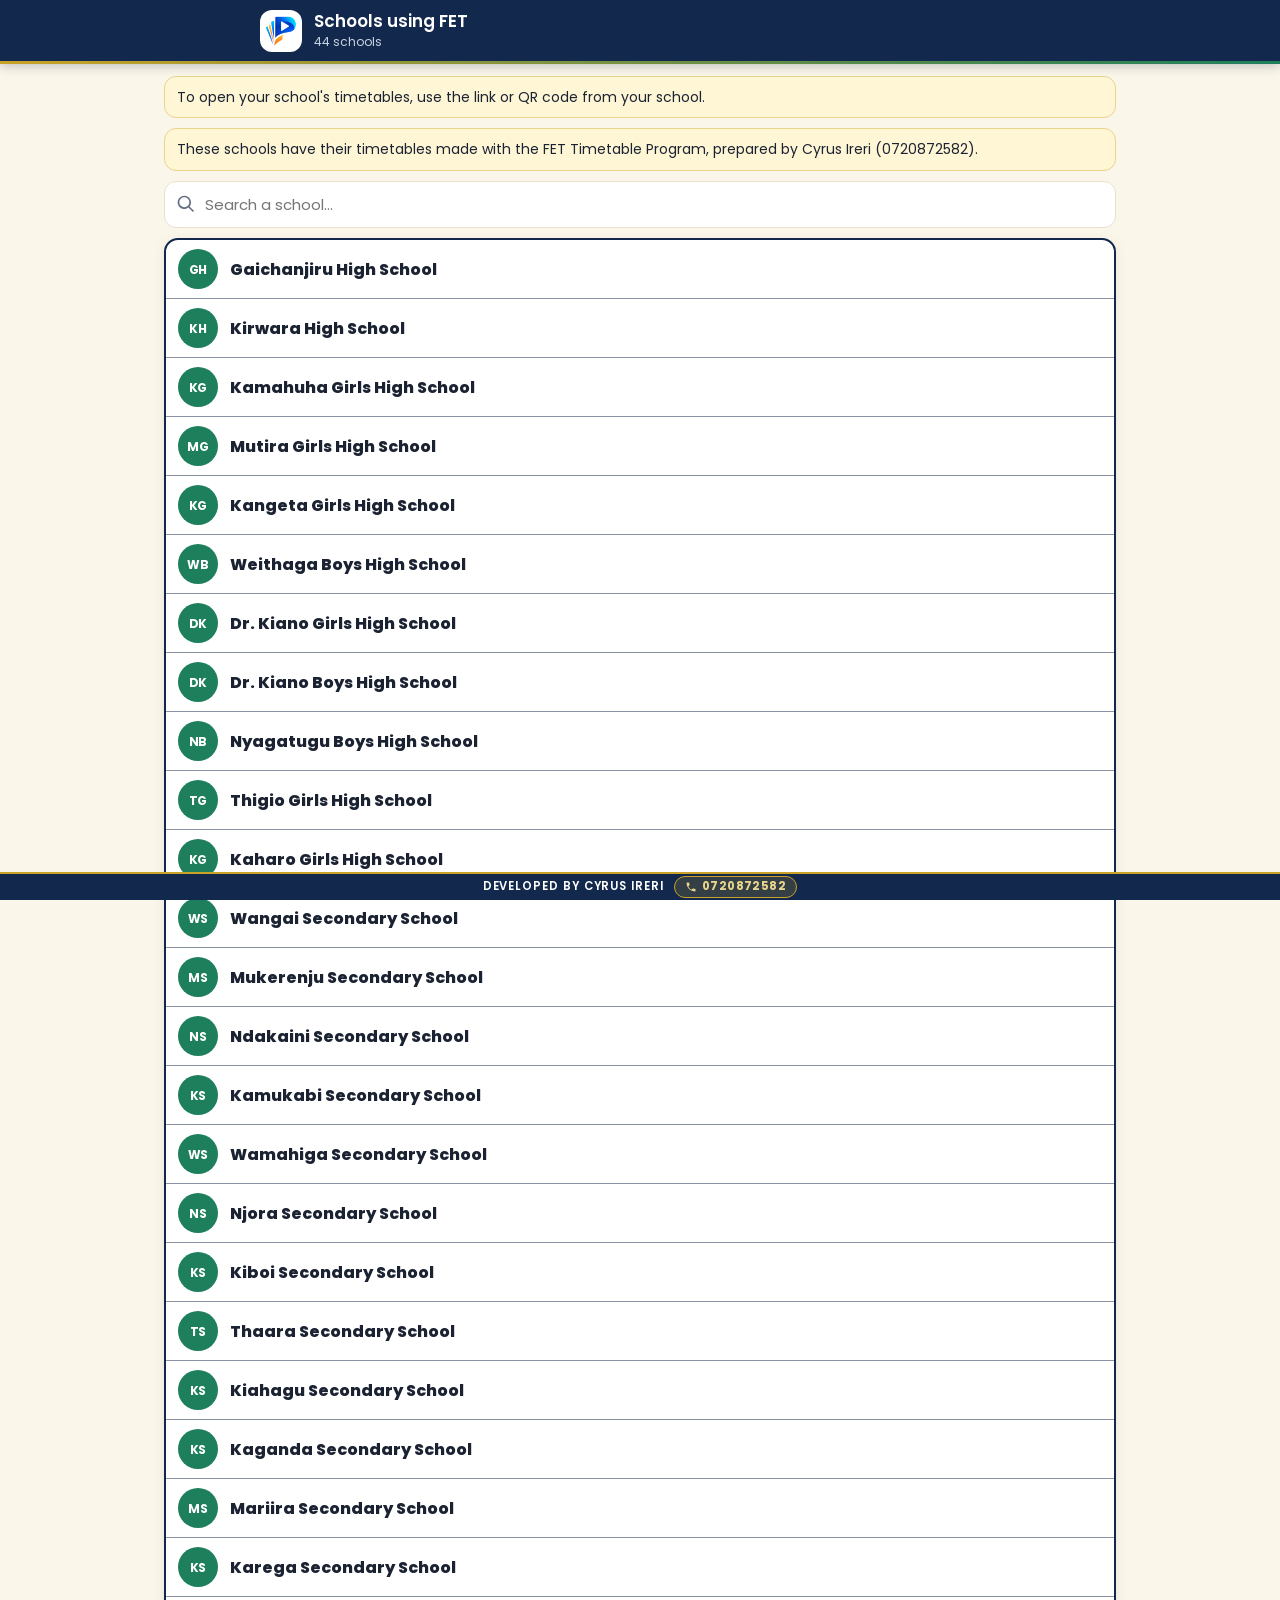
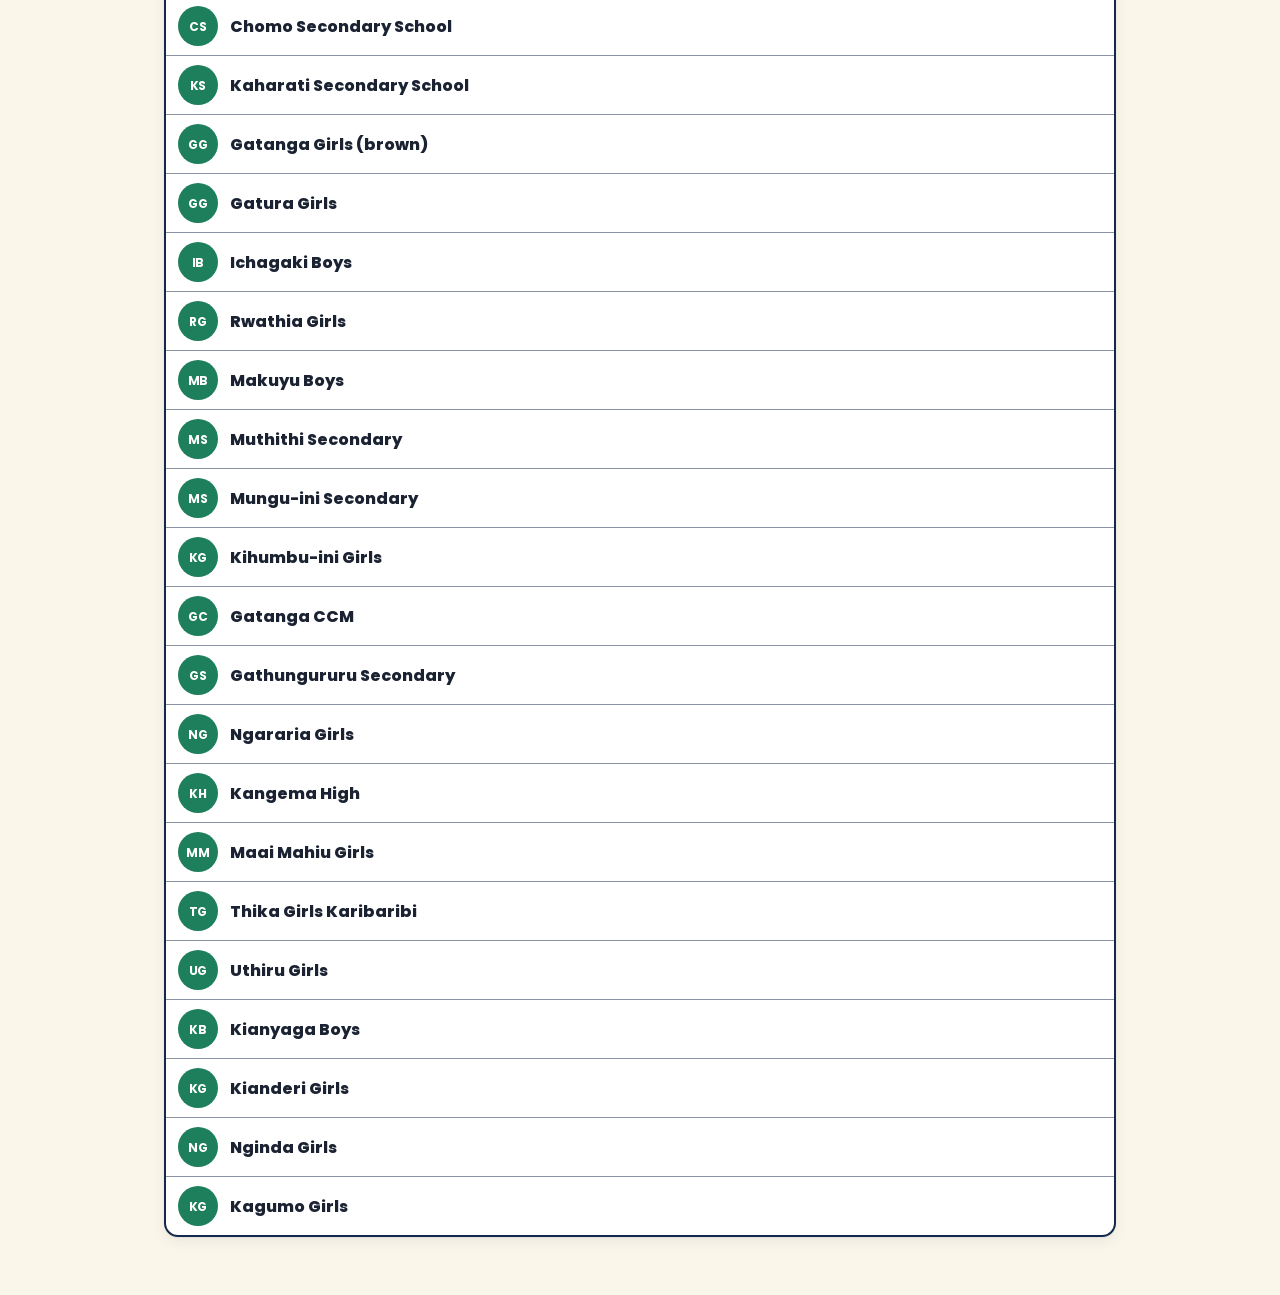
<file: index.html>
<!doctype html>
<html lang="en">
<head>
<meta charset="utf-8">
<meta name="viewport" content="width=device-width, initial-scale=1, viewport-fit=cover">
<title>Timetable Toolkit</title>
<meta name="description" content="Teachers, classes, labs and master timetables — always the latest version.">
<meta name="theme-color" content="#12284C">
<style>#brandsplash{position:fixed;inset:0;z-index:9999;background:#fff;display:flex;flex-direction:column;align-items:center;justify-content:center;gap:18px;transition:opacity .45s ease}#brandsplash img{width:min(78vw,520px);height:auto}#brandsplash p{margin:0;font:600 13px/1.4 Poppins,"Segoe UI",Arial,sans-serif;letter-spacing:.18em;color:#12284C;text-transform:uppercase}#brandsplash small{position:absolute;bottom:calc(22px + env(safe-area-inset-bottom,0px));font:600 11px/1 Poppins,"Segoe UI",Arial,sans-serif;letter-spacing:.12em;color:#667085}#brandsplash i{width:42px;height:4px;border-radius:4px;background:linear-gradient(90deg,#0B4FE0,#19B5F5,#F7941D);animation:bsp 1.2s ease-in-out infinite}@keyframes bsp{0%,100%{transform:scaleX(.3)}50%{transform:scaleX(1)}}#brandsplash.out{opacity:0;pointer-events:none}</style>
<link rel="x-manifest" data-mf href="manifest.webmanifest"><!-- switched on by app.js once the timetables are open (after sign-in) -->
<link rel="icon" type="image/png" sizes="192x192" href="/icons/icon-192.png">
<link rel="apple-touch-icon" href="/icons/apple-touch-icon.png">
<meta name="apple-mobile-web-app-capable" content="yes">
<meta name="mobile-web-app-capable" content="yes">
<meta name="apple-mobile-web-app-status-bar-style" content="black-translucent">
<meta name="apple-mobile-web-app-title" content="Timetable Toolkit">
<link rel="preconnect" href="https://fonts.googleapis.com">
<link rel="preconnect" href="https://fonts.gstatic.com" crossorigin>
<link href="https://fonts.googleapis.com/css2?family=Poppins:wght@400;500;600;700&display=swap" rel="stylesheet">
<link rel="stylesheet" href="/app.css">
</head>
<body>
<div id="brandsplash" aria-hidden="true"><img src="/brand/prepfix-logo-600.png" alt="PREPFIX Timetable Toolkit — Prepare. Perfect. Present."><i></i><small>DEVELOPED BY CYRUS IRERI 0720872582</small></div>
<div id="app">
  <div class="splash">
    <div class="splash-logo"></div>
    <p>Loading timetables…</p>
  </div>
</div>
<div id="toast" role="status" aria-live="polite"></div>
<script src="/config.js"></script>
<script src="/app.js" defer></script>
</body>
</html>
</file>
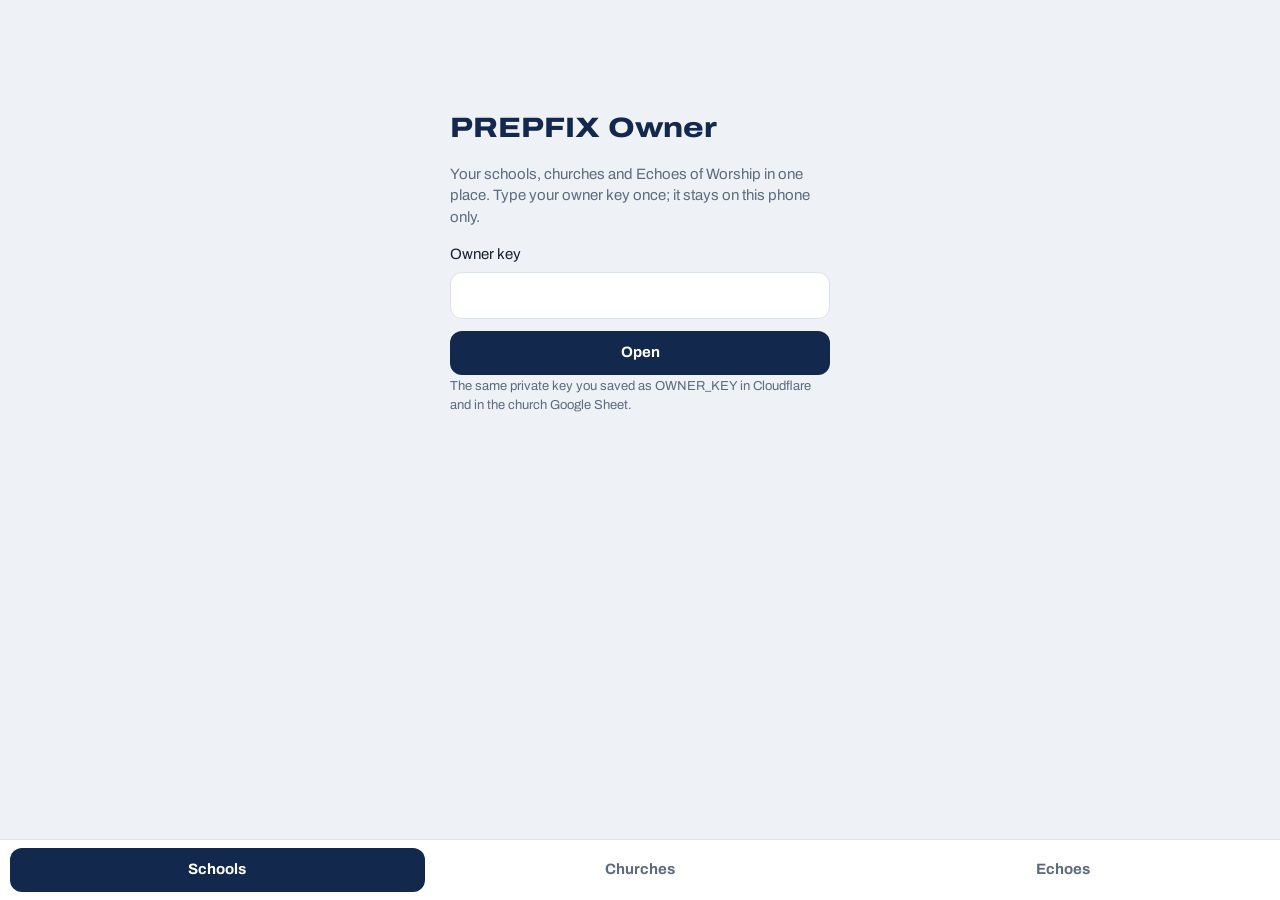
<file: owner/index.html>
<!doctype html>
<html lang="en">
<head>
<meta charset="utf-8">
<meta name="viewport" content="width=device-width,initial-scale=1,viewport-fit=cover">
<meta name="robots" content="noindex,nofollow">
<meta name="theme-color" content="#12284C">
<title>PREPFIX Owner</title>
<link rel="manifest" href="/owner/manifest.webmanifest">
<link rel="apple-touch-icon" href="/icons/apple-touch-icon.png">
<link rel="preconnect" href="https://fonts.googleapis.com">
<link href="https://fonts.googleapis.com/css2?family=Archivo:wdth,wght@62..125,400..800&display=swap" rel="stylesheet">
<style>
:root{--navy:#12284C;--navy2:#1D3A68;--gold:#C9A227;--ink:#16202F;--mute:#5E6B7E;--line:#DCE2EC;--bg:#EEF1F6;--card:#fff;
  --ok:#1E7F5C;--warn:#B7791F;--bad:#B4382E;--off:#8A94A6;--f:'Archivo',system-ui,Segoe UI,Roboto,sans-serif}
*{box-sizing:border-box}html,body{margin:0}
body{background:var(--bg);color:var(--ink);font:15px/1.45 var(--f);-webkit-font-smoothing:antialiased;padding-bottom:calc(76px + env(safe-area-inset-bottom))}
button,input,textarea{font:inherit;color:inherit}
header{background:var(--navy);color:#fff;padding:calc(14px + env(safe-area-inset-top)) 16px 14px;position:sticky;top:0;z-index:5}
.hrow{display:flex;align-items:center;gap:10px}
.hrow h1{margin:0;font-size:20px;font-weight:800;font-stretch:112%;letter-spacing:.01em;flex:1}
.hrow h1 small{display:block;font-size:12.5px;font-weight:400;font-stretch:100%;color:#B9C5DA;letter-spacing:0}
.ib{background:transparent;border:1px solid #3A5584;color:#fff;border-radius:10px;height:38px;min-width:38px;padding:0 10px;cursor:pointer}
.ib:focus-visible,button:focus-visible,input:focus-visible,textarea:focus-visible,.row:focus-visible{outline:3px solid var(--gold);outline-offset:2px}
.tot{display:grid;grid-template-columns:repeat(4,1fr);gap:1px;background:#2B4675;border-radius:12px;overflow:hidden;margin-top:12px}
.tot div{background:var(--navy2);padding:9px 8px}
.tot b{display:block;font-size:22px;font-weight:800;font-stretch:118%;line-height:1.05;font-variant-numeric:tabular-nums}
.tot span{font-size:11.5px;color:#C4CEE0;line-height:1.2;display:block}
main{max-width:760px;margin:0 auto;padding:12px 12px 24px}
.note{font-size:13px;color:var(--mute);margin:6px 4px 10px}
.spark{display:flex;align-items:flex-end;gap:3px;height:46px;margin:12px 0 4px}
.spark i{flex:1;background:var(--gold);border-radius:3px 3px 0 0;min-height:3px;opacity:.9}
.spark-l{display:flex;justify-content:space-between;font-size:11px;color:#B9C5DA}
.find{width:100%;border:1px solid var(--line);background:#fff;border-radius:12px;padding:10px 12px;margin:2px 0 10px}
.list{background:var(--card);border-radius:14px;border:1px solid var(--line);overflow:hidden}
.row{display:grid;grid-template-columns:6px 1fr auto;gap:0 12px;align-items:center;padding:12px 14px 12px 0;border-bottom:1px solid #EDF0F5;cursor:pointer;background:none;border-left:0;border-right:0;border-top:0;width:100%;text-align:left}
.row:last-child{border-bottom:0}
.rail{align-self:stretch;border-radius:0 4px 4px 0}
.rail.ok{background:var(--ok)}.rail.idle{background:var(--warn)}.rail.bad{background:var(--bad)}.rail.off{background:var(--off)}
.nm{font-weight:700;font-size:15.5px;line-height:1.25}
.sub{font-size:13px;color:var(--mute);margin-top:2px}
.fig{text-align:right;font-variant-numeric:tabular-nums}
.fig b{display:block;font-size:20px;font-weight:800;font-stretch:115%;line-height:1}
.fig span{font-size:11.5px;color:var(--mute)}
.tag{display:inline-block;font-size:11.5px;font-weight:600;border-radius:6px;padding:1px 6px;margin-right:4px}
.t-bad{background:#F8E1DE;color:var(--bad)}.t-warn{background:#FBEFD8;color:#8A5A12}.t-off{background:#E9ECF2;color:#4B5568}.t-ok{background:#DDF1E8;color:#176548}
.tabs{position:fixed;left:0;right:0;bottom:0;background:#fff;border-top:1px solid var(--line);display:flex;padding:8px 10px calc(8px + env(safe-area-inset-bottom));gap:8px;z-index:6}
.tabs button{flex:1;border:0;border-radius:12px;padding:11px 6px;background:transparent;font-weight:700;color:var(--mute);cursor:pointer}
.tabs button[aria-selected=true]{background:var(--navy);color:#fff}
.empty{padding:28px 18px;text-align:center;color:var(--mute)}
.err{background:#F8E1DE;color:#7A221B;border-radius:12px;padding:10px 12px;margin:0 0 10px;font-size:14px}
dialog{border:0;border-radius:18px 18px 0 0;padding:0;width:100%;max-width:760px;margin:auto auto 0;max-height:88vh;background:#fff;color:var(--ink)}
dialog::backdrop{background:rgba(10,20,40,.45)}
.dh{position:sticky;top:0;background:#fff;padding:16px 16px 10px;border-bottom:1px solid #EDF0F5;display:flex;gap:10px;align-items:flex-start}
.dh h2{margin:0;font-size:19px;font-weight:800;font-stretch:108%;flex:1;line-height:1.2}
.db{padding:12px 16px 22px}
.kv{display:grid;grid-template-columns:1fr 1fr;gap:8px;margin:0 0 14px}
.kv div{background:var(--bg);border-radius:10px;padding:8px 10px}
.kv b{display:block;font-size:17px;font-weight:800;font-variant-numeric:tabular-nums}
.kv span{font-size:12px;color:var(--mute)}
h3{font-size:14.5px;margin:16px 0 6px}
.ppl{border:1px solid var(--line);border-radius:12px;overflow:hidden}
.ppl div{display:flex;justify-content:space-between;gap:8px;padding:8px 10px;border-bottom:1px solid #EDF0F5;font-size:14px}
.ppl div:last-child{border-bottom:0}
.ppl em{font-style:normal;color:var(--mute);font-size:12.5px;text-align:right}
.btn{border:0;border-radius:12px;padding:11px 16px;font-weight:700;cursor:pointer;background:var(--navy);color:#fff}
.btn.ghost{background:var(--bg);color:var(--navy)}
.btn.red{background:var(--bad)}
.btns{display:flex;gap:8px;flex-wrap:wrap;margin-top:10px}
textarea{width:100%;border:1px solid var(--line);border-radius:12px;padding:10px;min-height:70px}
.gate{max-width:420px;margin:12vh auto 0;padding:0 20px}
.gate h1{font-size:28px;font-weight:800;font-stretch:118%;color:var(--navy);margin:0 0 6px}
.gate p{color:var(--mute)}
.gate input{width:100%;border:1px solid var(--line);border-radius:12px;padding:12px;background:#fff;margin:6px 0 12px}
.pills{display:flex;flex-wrap:wrap;gap:4px;margin-top:6px}
.mini{border:1px solid var(--line);background:#fff;color:var(--navy);border-radius:8px;padding:2px 8px;font-size:12px;font-weight:600;margin-left:6px;cursor:pointer}
.pw{border:0;border-radius:16px;padding:18px;max-width:360px;width:calc(100% - 40px)}.pw input{width:100%;border:1px solid var(--line);border-radius:10px;padding:10px;margin-top:6px}.pw h3{margin:0 0 8px}
.pill{background:#EEF1F6;border-radius:6px;padding:2px 7px;font-size:12px}
@media (prefers-reduced-motion:no-preference){dialog[open]{animation:up .18s ease-out}@keyframes up{from{transform:translateY(24px);opacity:.6}}}
</style>
</head>
<body>
<div id="app"></div>
<div class="tabs" id="tabs" role="tablist" hidden>
  <button role="tab" id="tabS" aria-selected="true">Schools</button>
  <button role="tab" id="tabC" aria-selected="false">Churches</button>
  <button role="tab" id="tabE" aria-selected="false">Echoes</button>
</div>
<dialog id="dlg"></dialog>
<script>
/* PREPFIX Owner - for Cyrus Ireri only. Reads: the timetable reminder service (Cloudflare) and the church check-in
   Google Sheet. The owner key is typed once and kept on this phone only. DEVELOPED BY CYRUS IRERI */
const WORKER = 'https://prepfix-reminders.irericyrus004.workers.dev'.startsWith('__') ? '' : 'https://prepfix-reminders.irericyrus004.workers.dev';
const CHURCH = 'https://script.google.com/macros/s/AKfycbyU3Qfwfsu_sF0gC5GGuclMPkMfcFBmTKdw41-2GZRS2zGWbHHU1AJdZ48JyEHNa74e/exec';
const $ = s => document.querySelector(s);
const esc = t => String(t == null ? '' : t).replace(/[&<>"']/g, c => ({ '&': '&amp;', '<': '&lt;', '>': '&gt;', '"': '&quot;', "'": '&#39;' }[c]));
const st = { get(k, d) { try { const v = localStorage.getItem('pfxo-' + k); return v == null ? d : JSON.parse(v); } catch { return d; } },
  set(k, v) { try { localStorage.setItem('pfxo-' + k, JSON.stringify(v)); } catch { } } };
let KEY = st.get('key', ''), TAB = st.get('tab', 'S'), S = st.get('S', null), C = st.get('C', null), E = st.get('E', null), errS = '', errC = '', errE = '', busy = false, q = '';
const ago = iso => { if (!iso) return 'never'; const t = Date.parse(iso); if (!t) return String(iso).slice(0, 10); const m = (Date.now() - t) / 6e4;
  if (m < 2) return 'just now'; if (m < 60) return Math.round(m) + ' min ago'; if (m < 1440) return Math.round(m / 60) + ' h ago'; const d = Math.round(m / 1440); return d === 1 ? 'yesterday' : d + ' days ago'; };
const days = iso => { const t = Date.parse(iso); return t ? (Date.now() - t) / 864e5 : 1e9; };
const dateOnly = iso => { const t = Date.parse(iso); return t ? new Date(t).toLocaleDateString('en-GB', { day: 'numeric', month: 'short', year: 'numeric' }) : (iso || '—'); };

const hex = async t => [...new Uint8Array(await crypto.subtle.digest('SHA-256', new TextEncoder().encode(t)))].map(b => b.toString(16).padStart(2, '0')).join('');
const today = (o = 0) => { const d = new Date(Date.now() + o * 864e5); return d.getFullYear() + '-' + String(d.getMonth() + 1).padStart(2, '0') + '-' + String(d.getDate()).padStart(2, '0'); };
const plusYear = d => { const y = +d.slice(0, 4) + 1, md = d.slice(5) === '02-29' ? '02-28' : d.slice(5); return y + '-' + md; };
const paidUntil = s => String(s.until || '').slice(0, 10) || (/^\d{4}-\d\d-\d\d/.test(String(s.registered || '')) ? plusYear(String(s.registered).slice(0, 10)) : '');
const daysLeft = u => u ? Math.round((Date.parse(u + 'T00:00:00') - Date.parse(today() + 'T00:00:00')) / 864e5) : null;
async function resetCode(code) { const k = (await hex('prepfix-school|' + KEY + '|' + code)).slice(0, 32); return (await hex(k + '|reset|' + today())).slice(0, 6).toUpperCase(); }
// vital actions ask for the owner key again (a phone left open cannot suspend a school)
function sure(what) {
  return new Promise(res => {
    const w = document.createElement('dialog'); w.className = 'pw';
    w.innerHTML = `<form method="dialog"><h3>${esc(what)}</h3><label for="pw1" class="sub">Type your owner key to confirm</label>
      <input id="pw1" type="password" autocomplete="current-password" required><p class="sub" id="pwe" role="alert"></p>
      <div class="btns"><button class="btn red" value="ok">Confirm</button><button class="btn ghost" value="no" formnovalidate>Cancel</button></div></form>`;
    document.body.appendChild(w); w.showModal();
    w.querySelector('form').onsubmit = e => { const v = e.submitter && e.submitter.value;
      if (v === 'ok' && w.querySelector('#pw1').value.trim() !== KEY) { e.preventDefault(); w.querySelector('#pwe').textContent = 'That is not your owner key.'; return; } };
    w.onclose = () => { const ok = w.returnValue === 'ok'; w.remove(); res(ok); };
  });
}
async function post(url, body) {
  const r = await fetch(url, { method: 'POST', headers: { 'Content-Type': 'text/plain;charset=utf-8' }, body: JSON.stringify(body), redirect: 'follow' });
  return r.json();
}
async function loadSchools() {
  errS = '';
  try {
    const dir = await fetch('/schools.json?t=' + Date.now()).then(r => r.json()).catch(() => ({ schools: [] }));
    let use = null;
    if (WORKER) {
      const r = await fetch(WORKER + '/owner.json?key=' + encodeURIComponent(KEY), { cache: 'no-store' })
        .catch(() => { throw new Error('The timetable service did not accept the owner key (or cannot be reached). Tap ⚙ and type the key again.'); });
      if (r.status === 403) throw new Error('The owner key is wrong for the timetable service. Tap ⚙ and type it again.');
      if (!r.ok) throw new Error('The timetable service did not answer (' + r.status + ').');
      use = await r.json();
    } else errS = 'The reminder service link is not set in PREPFIX (Setup), so only registered schools are shown.';
    S = { dir, use, at: new Date().toISOString() }; st.set('S', S);
  } catch (e) { errS = navigator.onLine ? e.message : 'Offline - showing what was saved ' + (S ? ago(S.at) : '') + '.'; }
}
async function loadChurches() {
  errC = '';
  try {
    const r = await post(CHURCH, { action: 'owner', key: KEY });
    if (r.error === 'setup') throw new Error('One step left: in the church Google Sheet open Extensions → Apps Script → Project Settings → Script properties, add OWNER_KEY with your owner key, then deploy a new version.');
    if (r.error === 'key') throw new Error('The owner key is wrong for the church sheet. It must be the same as OWNER_KEY in the sheet\'s Script properties.');
    if (r.error) throw new Error(r.error);
    C = { list: r.churches || [], at: r.now || new Date().toISOString() }; st.set('C', C);
  } catch (e) { errC = navigator.onLine ? (e.message || 'The church sheet did not answer.') : 'Offline - showing what was saved ' + (C ? ago(C.at) : '') + '.'; }
}
async function loadEchoes() {
  errE = '';
  try {
    const r = await post(CHURCH, { action: 'ownerEcho', key: KEY });
    if (r.error === 'key') throw new Error('The owner key is wrong for the church sheet.');
    if (r.error) throw new Error(r.error);
    E = { ...r, at: r.now || new Date().toISOString() }; st.set('E', E);
  } catch (e) { errE = navigator.onLine ? (e.message || 'The sheet did not answer.') : 'Offline - showing what was saved ' + (E ? ago(E.at) : '') + '.'; }
}
async function refresh() {
  if (busy) return; busy = true; render();
  await Promise.all([loadSchools(), loadChurches(), loadEchoes()]);
  busy = false; render();
}

/* ---------- schools ---------- */
function schoolRows() {
  const dir = (S && S.dir && S.dir.schools) || [], use = (S && S.use && S.use.schools) || [];
  const U = Object.fromEntries(use.map(r => [r.code, r]));
  const rows = dir.map(s => ({ s, u: U[s.code] || null }));
  use.filter(r => !dir.some(s => s.code === r.code)).forEach(u => rows.push({ s: { code: u.code, name: u.code || '(no school)' }, u }));
  rows.forEach(r => { const u = r.u || {}; r.state = r.s.suspended ? 'bad' : r.s.mobile === false ? 'off' : u.active7 ? 'ok' : 'idle'; });
  return rows.sort((a, b) => ((b.u && b.u.last) || '').localeCompare((a.u && a.u.last) || '') || a.s.name.localeCompare(b.s.name));
}
function viewSchools() {
  const t = (S && S.use && S.use.totals) || {}, rows = schoolRows().filter(r => !q || r.s.name.toLowerCase().includes(q));
  const daily = (S && S.use && S.use.daily) || [], mx = Math.max(1, ...daily.map(d => d.opens));
  const reg = ((S && S.dir && S.dir.schools) || []).length;
  return { head: `<div class="tot"><div><b>${reg}</b><span>registered</span></div><div><b>${t.schools || 0}</b><span>using the app</span></div>
    <div><b>${t.devices || 0}</b><span>phones</span></div><div><b>${t.active7 || 0}</b><span>active this week</span></div></div>
    ${daily.length ? `<div class="spark" aria-label="App opens per day, last 14 days">${daily.map(d => `<i title="${esc(d.day)}: ${d.opens} opens" style="height:${Math.max(6, Math.round(100 * d.opens / mx))}%"></i>`).join('')}</div>
    <div class="spark-l"><span>${esc(daily[0].day.slice(5))}</span><span>opens per day</span><span>${esc(daily[daily.length - 1].day.slice(5))}</span></div>` : ''}`,
    body: `${errS ? `<div class="err">${esc(errS)}</div>` : ''}
    <input class="find" type="search" placeholder="Find a school" value="${esc(q)}" aria-label="Find a school">
    <div class="list">${rows.map((r, i) => { const u = r.u || {};
      const dl = daysLeft(paidUntil(r.s));
      const tags = (r.s.suspended ? '<span class="tag t-bad">Suspended</span>' : '') + (r.s.mobile === false ? '<span class="tag t-off">PC only</span>' : '') +
        (dl == null ? '' : dl < 0 ? '<span class="tag t-bad">Not paid</span>' : dl <= 30 ? `<span class="tag t-warn">Renew in ${dl} d</span>` : '');
      return `<button class="row" data-s="${i}"><span class="rail ${r.state}"></span><span><div class="nm">${esc(r.s.name)}</div>
        <div class="sub">${tags}${u.last ? 'Last opened ' + esc(ago(u.last)) : 'No phone has opened it yet'}</div></span>
        <span class="fig"><b>${u.active7 || 0}</b><span>active / ${u.devices || 0}</span></span></button>`; }).join('') || '<div class="empty">No schools yet. Register one in PREPFIX on the computer.</div>'}</div>
    <p class="note">Green: used this week · amber: not used this week · red: suspended · grey: PC only. Tap a school to see its days left, renew it, suspend or restore it, copy its link, get its password reset code or let a teacher use a new phone. Register or delete schools in PREPFIX on the computer.</p>` , rows };
}
async function openSchool(r) {
  const u = r.u || {}, s = r.s, d = $('#dlg');
  d.innerHTML = `<div class="dh"><h2>${esc(s.name)}</h2><button class="ib" style="border-color:var(--line);color:var(--navy)" id="x" aria-label="Close">✕</button></div><div class="db">
    <div class="kv"><div><b>${u.devices || 0}</b><span>phones</span></div><div><b>${u.installed || 0}</b><span>installed</span></div>
    <div><b>${u.active7 || 0}</b><span>active this week</span></div><div><b>${u.o7 || 0} / ${u.o30 || 0}</b><span>opens 7 / 30 days</span></div>
    <div><b>${u.rem || 0}</b><span>lesson reminders on</span></div><div><b>${esc(ago(u.last))}</b><span>last opened</span></div></div>
    ${(u.top || []).length ? `<h3>Most used (30 days)</h3><div class="pills">${u.top.map(x => `<span class="pill">${esc(x)}</span>`).join('')}</div>` : ''}
    <h3>Timetables published</h3><div class="pills">${(s.timetables || []).map(x => `<span class="pill">${esc(x)}</span>`).join('') || '<span class="sub">None yet</span>'}</div>
    <p class="sub">${s.updated ? 'Last published ' + esc(dateOnly(s.updated)) + '. ' : ''}${s.teachers ? esc(s.teachers) + ' teachers, ' + esc(s.classes) + ' classes. ' : ''}${s.registered ? 'Registered ' + esc(dateOnly(s.registered)) + '.' : ''}</p>
    <h3>Subscription</h3><p class="sub" id="sub">${(() => { const u = paidUntil(s), dl = daysLeft(u); return !u ? 'Not known yet.' : dl < 0 ? '<b style="color:var(--bad)">Ended on ' + esc(dateOnly(u)) + '.</b> Teachers\' phones show that the subscription has ended; the school cannot publish.' : 'Paid until <b>' + esc(dateOnly(u)) + '</b> · <b>' + dl + '</b> day' + (dl === 1 ? '' : 's') + ' left.'; })()}</p>
    <label class="sub" for="renHow" style="display:block;margin-top:6px">When the school pays, count the new year:</label>
    <select id="renHow" style="width:100%;margin-top:4px;padding:9px;border:1px solid var(--line);border-radius:10px;font:inherit">
      <option value="end">from the day it was due to end → paid until ${esc(dateOnly(plusYear(paidUntil(s) || today())))}</option>
      <option value="today">from today → paid until ${esc(dateOnly(plusYear(today())))}</option>
      <option value="date">set the last paid day myself…</option></select>
    <input id="renDate" type="date" hidden value="${esc(plusYear(paidUntil(s) || today()))}" style="margin-top:6px;padding:9px;border:1px solid var(--line);border-radius:10px;font:inherit">
    <div class="btns" style="margin-top:6px"><button class="btn ghost" id="ren">🔄 Renew (paid)</button></div>
    <h3>School link</h3><div class="btns" style="margin-top:4px"><button class="btn ghost" id="lnk">Copy link for teachers</button></div>
    <h3>Password reset code</h3><p class="sub" id="rc">When the school forgets its PREPFIX password, give it this code. It works today and tomorrow.</p>
    <div class="btns" style="margin-top:4px"><button class="btn ghost" id="rcb">Show today's code</button></div>
    <h3>Service</h3><p class="sub" id="svc">${s.suspended ? 'This school is SUSPENDED: phones show a message and the school cannot publish.' : 'Switched on: teachers see the timetables and the school can publish.'}</p>
    <div class="btns" style="margin-top:4px"><button class="btn ${s.suspended ? '' : 'red'}" id="sus">${s.suspended ? '▶ Restore this school' : '⏸ Suspend this school'}</button></div>
    <p class="sub" id="out" role="status"></p>
    <h3>Teachers on the list</h3><div id="ppl" class="sub">Loading…</div></div>`;
  d.showModal(); $('#x').onclick = () => d.close();
  const link = (s.site || location.origin).replace(/\/$/, '') + '/s/' + s.code + '/';
  $('#lnk').onclick = async () => { try { if (navigator.share) await navigator.share({ title: s.name, url: link }); else { await navigator.clipboard.writeText(link); $('#lnk').textContent = '✓ Copied'; } } catch (e) {} };
  $('#rcb').onclick = async () => { $('#rc').innerHTML = 'Reset code for today: <b style="font-size:20px;letter-spacing:2px;color:var(--navy)">' + esc(await resetCode(s.code)) + '</b><br>The school types it after “Forgot?” on its PREPFIX, then chooses a new password.'; $('#rcb').hidden = true; };
  $('#renHow').onchange = () => { $('#renDate').hidden = $('#renHow').value !== 'date'; };
  $('#ren').onclick = async () => {
    const how = $('#renHow').value, dt = $('#renDate').value;
    if (how === 'date' && !/^\d{4}-\d\d-\d\d$/.test(dt)) { $('#sub').textContent = 'Choose the last paid day first.'; return; }
    if (!await sure('Renew ' + s.name + (how === 'date' ? ' — paid until ' + dateOnly(dt) : how === 'today' ? ' for one year from today' : ' for one year from its end date') + '?')) return;
    $('#ren').disabled = true; $('#sub').textContent = 'Renewing… (about 30 seconds)';
    try { const r2 = await post(CHURCH, { action: 'ttOwner', op: 'renew', key: KEY, school: s.code, start: how === 'today' ? 'today' : 'end', until: how === 'date' ? dt : '' });
      if (r2.error) throw new Error(r2.error === 'key' ? 'the owner key was not accepted' : r2.error);
      s.until = r2.until; if (S) st.set('S', S); render();
      $('#sub').innerHTML = '✓ Renewed. Paid until <b>' + esc(dateOnly(r2.until)) + '</b> · ' + daysLeft(r2.until) + ' days left.'; $('#ren').outerHTML = '';
    } catch (e) { $('#sub').textContent = 'Not renewed: ' + e.message; $('#ren').disabled = false; }
  };
  $('#sus').onclick = async () => {
    const on = !s.suspended;
    if (!await sure((on ? 'Suspend ' : 'Restore ') + s.name + '?')) return;
    $('#sus').disabled = true; $('#out').textContent = (on ? 'Suspending' : 'Restoring') + '… (about 30 seconds)';
    try { const r2 = await post(CHURCH, { action: 'ttOwner', op: on ? 'suspend' : 'restore', key: KEY, school: s.code });
      if (r2.error) throw new Error(r2.error === 'key' ? 'the owner key was not accepted' : r2.error);
      s.suspended = on || undefined; if (S) st.set('S', S); render();
      $('#out').textContent = on ? '⏸ Suspended. Teachers\' phones show that the service is suspended; publishing is blocked.' :
        '▶ Restored. Teachers see the timetables again' + (r2.pc ? ' after you open PREPFIX on the laptop once.' : '.');
      $('#svc').textContent = on ? 'This school is SUSPENDED.' : 'Switched on.'; $('#sus').outerHTML = ''; } catch (e) { $('#out').textContent = 'Not done: ' + e.message; $('#sus').disabled = false; }
  };
  if (!WORKER || !s.code) { $('#ppl').textContent = 'Not available.'; return; }
  try {
    const r2 = await post(WORKER + '/roster-status', { key: KEY, school: s.code });
    if (!r2.ok) throw new Error(r2.error || 'no answer');
    const p = (r2.people || []).sort((a, b) => (b.joined - a.joined) || (b.last || '').localeCompare(a.last || '') || String(a.name).localeCompare(b.name));
    const n = p.filter(x => x.joined).length;
    $('#ppl').outerHTML = !r2.locked ? '<p class="sub">This school is not locked to a teachers list, so anyone with the link can open it.</p>' :
      `<p class="sub">${n} of ${p.length} teachers have signed in. Tap “New phone” when a teacher changed phones: they can then sign in again.</p><div class="ppl">${p.map((x, i) => `<div><span>${x.joined ? '✓ ' : ''}${esc(x.name || '—')}</span><em>${x.joined ? esc((x.plat || 'phone') + ' · ' + ago(x.last)) + (x.ph ? ` <button class="mini" data-f="${i}">New phone</button>` : '') : 'not yet'}</em></div>`).join('')}</div>`;
    document.querySelectorAll('[data-f]').forEach(b => b.onclick = async () => {
      const x = p[+b.dataset.f]; if (!confirm('Let ' + (x.name || 'this teacher') + ' sign in again on a new phone? The old phone stops opening the timetables.')) return;
      b.disabled = true; b.textContent = '…';
      try { const r3 = await post(WORKER + '/roster', { key: KEY, school: s.code, only_free: true, free: [x.ph] }); if (!r3.ok) throw new Error(r3.error || 'no answer');
        b.outerHTML = '<b style="color:var(--ok)">✓ can sign in again</b>'; } catch (e) { b.disabled = false; b.textContent = 'New phone'; alert('Not done: ' + e.message); }
    });
  } catch (e) { $('#ppl').textContent = 'The list could not be loaded: ' + e.message; }
}

/* ---------- churches ---------- */
function churchState(c) {
  if (/suspend|remov/i.test(c.status)) return 'bad';
  if (/made - not used/i.test(c.state) || !c.last) return 'off';
  return days(c.last) <= 7 ? 'ok' : 'idle';
}
function viewChurches() {
  const list = ((C && C.list) || []).map(c => ({ ...c, st: churchState(c), left: c.until ? Math.ceil((Date.parse(c.until) - Date.now()) / 864e5) : null }))
    .filter(c => !q || c.church.toLowerCase().includes(q)).sort((a, b) => (b.last || '').localeCompare(a.last || ''));
  const all = (C && C.list) || [], act = all.filter(c => churchState(c) === 'ok').length;
  const due = all.filter(c => { const l = c.until ? (Date.parse(c.until) - Date.now()) / 864e5 : null; return l != null && l < 30; }).length;
  return { head: `<div class="tot"><div><b>${all.length}</b><span>churches</span></div><div><b>${act}</b><span>used this week</span></div>
    <div><b>${due}</b><span>to renew (30 days)</span></div><div><b>${all.reduce((a, c) => a + (c.withApp || 0), 0)}</b><span>team phones</span></div></div>`,
    body: `${errC ? `<div class="err">${esc(errC)}</div>` : ''}
    <input class="find" type="search" placeholder="Find a church" value="${esc(q)}" aria-label="Find a church">
    <div class="list">${list.map((c, i) => {
      const tags = (/suspend/i.test(c.status) ? '<span class="tag t-bad">Suspended</span>' : /remov/i.test(c.status) ? '<span class="tag t-bad">Removed</span>' : '') +
        (c.left != null && c.left < 0 ? '<span class="tag t-bad">Expired</span>' : c.left != null && c.left < 30 ? `<span class="tag t-warn">Renew in ${c.left} d</span>` : '') +
        (/pirat/i.test(c.state) ? '<span class="tag t-bad">Copied?</span>' : '');
      return `<button class="row" data-c="${esc(c.id)}"><span class="rail ${c.st}"></span><span><div class="nm">${esc(c.church || c.id)}</div>
        <div class="sub">${tags}${c.last ? 'Opened ' + esc(ago(c.last)) : 'Made, not used yet'}</div></span>
        <span class="fig"><b>${c.songs || 0}</b><span>songs</span></span></button>`; }).join('') || '<div class="empty">No churches yet. Make one with “1 NEW CHURCH” on the computer.</div>'}</div>
    <div class="btns" style="margin:10px 0 0"><button class="btn ghost" id="mall">✉ Message to all churches</button></div>
    <p class="note">Green: opened this week · amber: not this week · grey: not used yet · red: suspended. Tap a church to message it or suspend it. Renewal codes are made on the computer (“2 RENEW A CHURCH”).</p>` };
}
function openChurch(id) {
  const c = ((C && C.list) || []).find(x => x.id === id); if (!c) return;
  const d = $('#dlg'), susp = /suspend/i.test(c.status);
  d.innerHTML = `<div class="dh"><h2>${esc(c.church || c.id)}</h2><button class="ib" style="border-color:var(--line);color:var(--navy)" id="x" aria-label="Close">✕</button></div><div class="db">
    <div class="kv"><div><b>${esc(c.status)}</b><span>status</span></div><div><b>${esc(c.until ? dateOnly(c.until) : '—')}</b><span>paid until</span></div>
    <div><b>${esc(ago(c.last))}</b><span>last opened</span></div><div><b>${esc(c.version || '—')}</b><span>version</span></div>
    <div><b>${c.songs} / ${c.playlists}</b><span>songs / playlists</span></div><div><b>${c.withApp} / ${c.members}</b><span>team members with the app</span></div></div>
    <p class="sub">Licence ID ${esc(c.id)}${c.state ? ' · ' + esc(c.state) : ''}${c.computers ? '<br>Computers: ' + esc(c.computers) : ''}${c.hasCode ? '<br>A renewal code is waiting for this church.' : ''}</p>
    <h3>Message to the church</h3><textarea id="msg" maxlength="300" placeholder="Shown on the church's toolkit">${esc(c.message)}</textarea>
    <div class="btns"><button class="btn" id="save">Save message</button>
    <button class="btn ${susp ? '' : 'red'}" id="sus">${susp ? 'Set Active again' : 'Suspend this church'}</button></div>
    <p class="sub" id="out" role="status"></p></div>`;
  d.showModal(); $('#x').onclick = () => d.close();
  const set = async (body, done) => {
    $('#out').textContent = 'Saving…';
    try { const r = await post(CHURCH, { action: 'ownerSet', key: KEY, id: c.id, ...body }); if (r.error) throw new Error(r.error);
      Object.assign(c, body); st.set('C', C); $('#out').textContent = done; render(); } catch (e) { $('#out').textContent = 'Not saved: ' + e.message; }
  };
  $('#save').onclick = async () => { if (!await sure('Send this message to ' + (c.church || 'the church') + '?')) return;
    set({ message: $('#msg').value.trim() }, 'Message saved. The church sees it the next time its toolkit is online.'); };
  $('#sus').onclick = async () => {
    if (!await sure((susp ? 'Set ' : 'Suspend ') + (c.church || 'this church') + (susp ? ' Active again?' : '? Its toolkit and team app stop until you set it Active again.'))) return;
    set({ status: susp ? 'Active' : 'Suspended' }, susp ? 'Set Active.' : 'Suspended. It takes effect the next time the toolkit checks in.').then(() => openChurch(id));
  };
}

function messageAll() {
  const all = ((C && C.list) || []).filter(c => !/remov/i.test(c.status)), d = $('#dlg');
  d.innerHTML = `<div class="dh"><h2>Message to all churches</h2><button class="ib" style="border-color:var(--line);color:var(--navy)" id="x" aria-label="Close">✕</button></div><div class="db">
    <p class="sub">Shown on the toolkit of all ${all.length} churches the next time each one is online. Leave it empty and save to remove the message.</p>
    <textarea id="msg" maxlength="300" placeholder="e.g. New songs were added. Press Check for updates."></textarea>
    <div class="btns"><button class="btn" id="save">Send to all</button></div><p class="sub" id="out" role="status"></p></div>`;
  d.showModal(); $('#x').onclick = () => d.close();
  $('#save').onclick = async () => {
    const msg = $('#msg').value.trim(); if (!all.length) return;
    if (!await sure('Send this message to all ' + all.length + ' churches?')) return;
    $('#save').disabled = true; let n = 0, bad = 0;
    for (const c of all) { $('#out').textContent = 'Sending… ' + (n + bad + 1) + ' of ' + all.length;
      try { const r = await post(CHURCH, { action: 'ownerSet', key: KEY, id: c.id, message: msg }); if (r.error) throw 0; c.message = msg; n++; } catch (e) { bad++; } }
    st.set('C', C); $('#out').textContent = '✓ Sent to ' + n + ' church' + (n === 1 ? '' : 'es') + (bad ? ' · ' + bad + ' failed - try again' : '.'); $('#save').disabled = false;
  };
}
/* ---------- Echoes of Worship: how many people use it ---------- */
function viewEchoes() {
  const t = (E && E.totals) || {}, daily = ((E && E.daily) || []).slice(-14), mx = Math.max(1, ...daily.map(d => d.phones));
  const dev = Object.entries((E && E.devices) || {}).sort((a, b) => b[1] - a[1]);
  const all = (E && E.daily) || [], sum = k => all.reduce((a, d) => a + (d[k] || 0), 0);
  return { head: `<div class="tot"><div><b>${t.phones || 0}</b><span>phones ever</span></div><div><b>${t.today || 0}</b><span>today</span></div>
    <div><b>${t.active7 || 0}</b><span>this week</span></div><div><b>${t.installed || 0}</b><span>installed</span></div></div>
    ${daily.length ? `<div class="spark" aria-label="Phones per day, last 14 days">${daily.map(d => `<i title="${esc(d.day)}: ${d.phones} phones, ${d.opens} opens" style="height:${Math.max(6, Math.round(100 * d.phones / mx))}%"></i>`).join('')}</div>
    <div class="spark-l"><span>${esc(daily[0].day.slice(5))}</span><span>phones per day</span><span>${esc(daily[daily.length - 1].day.slice(5))}</span></div>` : ''}`,
    body: `${errE ? `<div class="err">${esc(errE)}</div>` : ''}
    <div class="list" style="padding:4px 14px 12px"><div class="kv">
      <div><b>${t.active30 || 0}</b><span>used in 30 days</span></div><div><b>${t.new7 || 0}</b><span>new this week</span></div>
      <div><b>${sum('opens')}</b><span>opens (30 days)</span></div><div><b>${t.phones ? Math.round(100 * (t.installed || 0) / t.phones) : 0}%</b><span>installed it</span></div></div>
      ${dev.length ? `<h3>Devices</h3><div class="pills">${dev.map(([k, n]) => `<span class="pill">${esc(k)} · ${n}</span>`).join('')}</div>` : ''}
      ${all.length ? `<h3>Last days</h3><div class="ppl">${all.slice(-7).reverse().map(d => `<div><span>${esc(dateOnly(d.day))}</span><em>${d.phones} phones · ${d.opens} opens${d.fresh ? ' · ' + d.fresh + ' new' : ''}</em></div>`).join('')}</div>` : ''}
    </div>
    ${!t.phones && !errE ? '<div class="empty">No one counted yet. Numbers start when people open the new version of Echoes of Worship.</div>' : ''}
    <p class="note">Anonymous: each phone gets a random id; no names, numbers or songs are sent. An "open" is counted at most once every 20 minutes per phone. Full lists: tabs "Echoes phones" and "Echoes daily" in the church Google Sheet.</p>` };
}

/* ---------- screens ---------- */
function gate(msg) {
  $('#tabs').hidden = true;
  $('#app').innerHTML = `<div class="gate"><h1>PREPFIX Owner</h1><p>Your schools, churches and Echoes of Worship in one place. Type your owner key once; it stays on this phone only.</p>
    ${msg ? `<div class="err">${esc(msg)}</div>` : ''}<form id="kf"><label for="k">Owner key</label><input id="k" type="password" autocomplete="current-password" required>
    <button class="btn" style="width:100%">Open</button></form><p class="sub">The same private key you saved as OWNER_KEY in Cloudflare and in the church Google Sheet.</p></div>`;
  $('#kf').onsubmit = e => { e.preventDefault(); KEY = $('#k').value.trim(); if (!KEY) return; st.set('key', KEY); refresh(); };
}
function render() {
  if (!KEY) return gate();
  $('#tabs').hidden = false;
  $('#tabS').setAttribute('aria-selected', TAB === 'S'); $('#tabC').setAttribute('aria-selected', TAB === 'C'); $('#tabE').setAttribute('aria-selected', TAB === 'E');
  const v = TAB === 'S' ? viewSchools() : TAB === 'E' ? viewEchoes() : viewChurches(), at = TAB === 'S' ? S && S.at : TAB === 'E' ? E && E.at : C && C.at;
  const hadFocus = document.activeElement && document.activeElement.classList.contains('find');
  $('#app').innerHTML = `<header><div class="hrow"><h1>${TAB === 'S' ? 'Schools' : TAB === 'E' ? 'Echoes of Worship' : 'Churches'}<small>${busy ? 'Updating…' : at ? 'Updated ' + esc(ago(at)) : 'Not loaded yet'}</small></h1>
    <button class="ib" id="rf" aria-label="Refresh">↻</button><button class="ib" id="cfg" aria-label="Settings">⚙</button></div>${v.head}</header><main>${v.body}</main>`;
  $('#rf').onclick = refresh;
  $('#cfg').onclick = () => { if (confirm('Forget the owner key on this phone?')) { KEY = ''; st.set('key', ''); st.set('S', null); st.set('C', null); st.set('E', null); S = C = E = null; gate(); } };
  const f = $('.find'); if (f) { f.oninput = () => { q = f.value.trim().toLowerCase(); const p = f.selectionStart; render(); const g = $('.find'); g.focus(); g.setSelectionRange(p, p); }; if (hadFocus) f.focus(); }
  if (TAB === 'S') document.querySelectorAll('[data-s]').forEach(b => b.onclick = () => openSchool(v.rows.filter(r => !q || r.s.name.toLowerCase().includes(q))[+b.dataset.s]));
  else if (TAB === 'C') { document.querySelectorAll('[data-c]').forEach(b => b.onclick = () => openChurch(b.dataset.c)); const m = $('#mall'); if (m) m.onclick = messageAll; }
}
$('#tabS').onclick = () => { TAB = 'S'; st.set('tab', TAB); q = ''; render(); };
$('#tabC').onclick = () => { TAB = 'C'; st.set('tab', TAB); q = ''; render(); };
$('#tabE').onclick = () => { TAB = 'E'; st.set('tab', TAB); q = ''; render(); };
$('#dlg').addEventListener('click', e => { if (e.target === $('#dlg')) $('#dlg').close(); });
document.addEventListener('visibilitychange', () => { if (!document.hidden && KEY) refresh(); });
setInterval(() => { if (!document.hidden && KEY && navigator.onLine && !$('#dlg').open) refresh(); }, 60000);   // live: fresh numbers every minute
addEventListener('online', () => { if (KEY) refresh(); });
if ('serviceWorker' in navigator) navigator.serviceWorker.register('/owner/sw.js', { scope: '/owner/' }).catch(() => { });
render(); if (KEY) refresh();
</script>
</body>
</html>
</file>
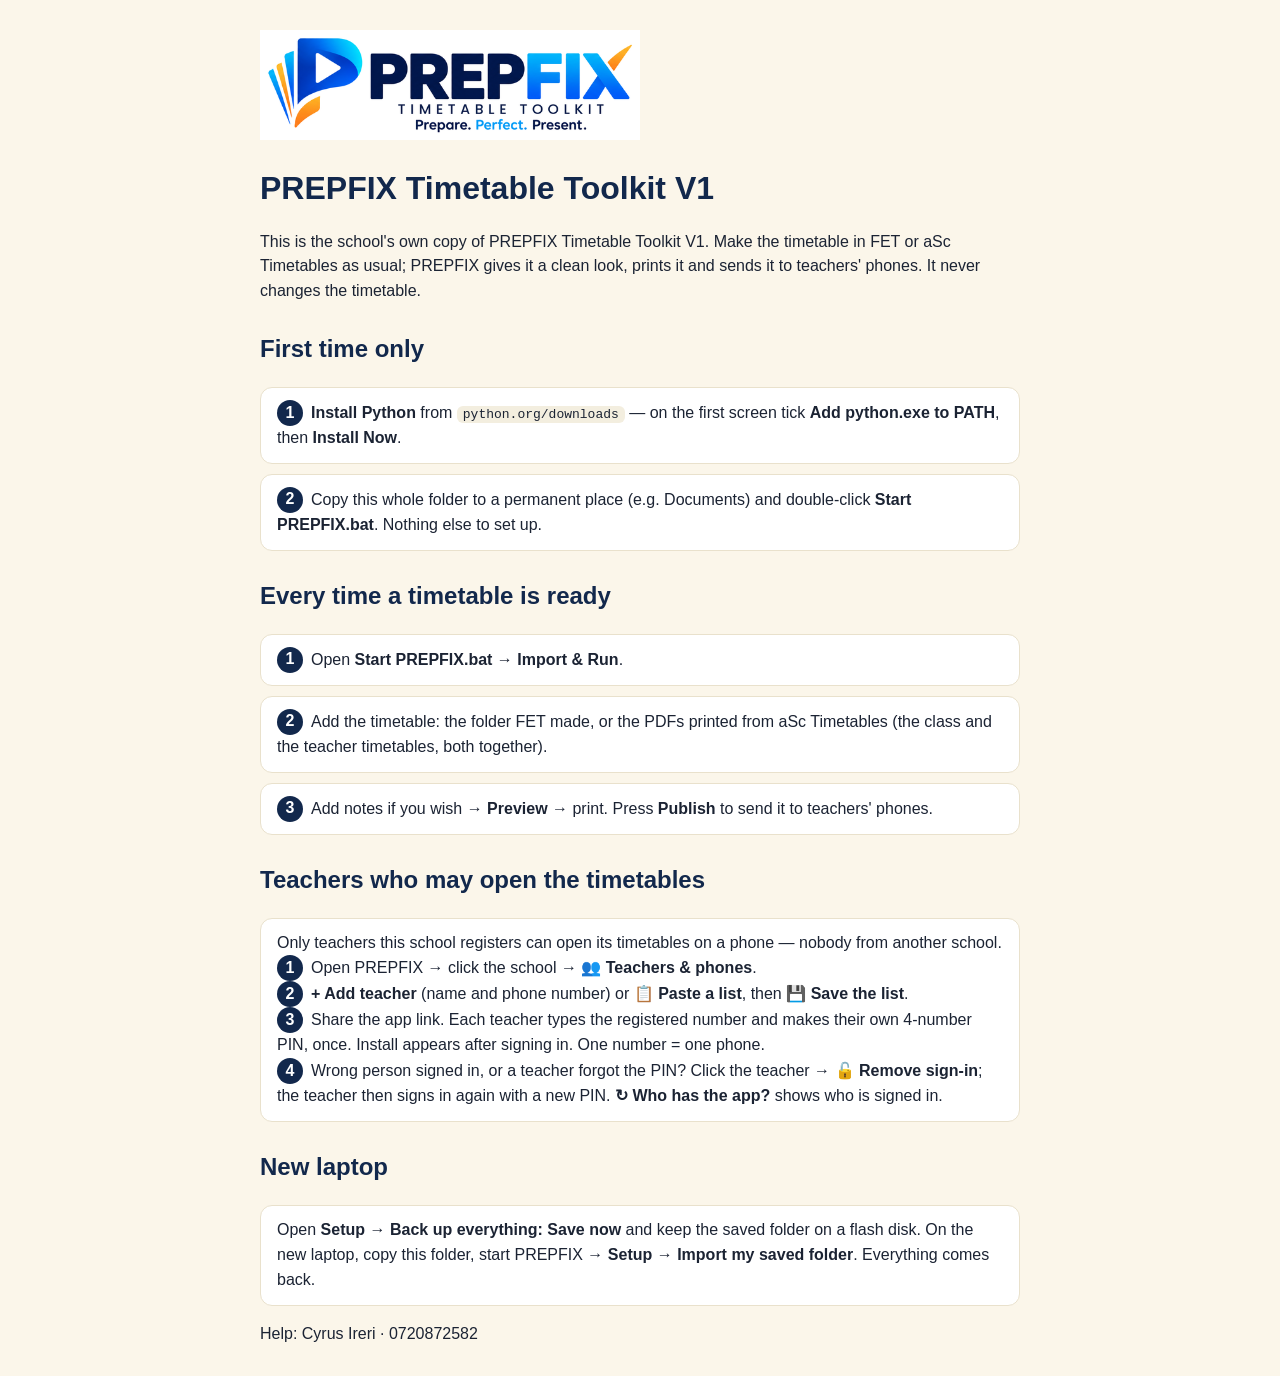
<file: prepfix-program/HOW TO USE.html>
<!doctype html><html lang="en"><head><meta charset="utf-8"><title>PREPFIX · How to use</title>
<style>body{font-family:Segoe UI,Arial,sans-serif;max-width:760px;margin:30px auto;padding:0 16px;color:#1B2333;line-height:1.55}
h1{color:#12284C;margin:6px 0}h2{color:#12284C;margin-top:26px}.card{background:#fff;border:1px solid #E9E1CC;border-radius:12px;padding:12px 16px;margin:10px 0}
.n{display:inline-grid;place-items:center;width:26px;height:26px;border-radius:50%;background:#12284C;color:#fff;font-weight:700;margin-right:8px}
body{background:#FBF6EA}code{background:#F3EEDF;padding:1px 6px;border-radius:6px}</style></head><body>
<p><img src="teacher_app/brand/prepfix-logo-600.png" alt="PREPFIX Timetable Toolkit" style="width:min(100%,380px)"></p>
<h1>PREPFIX Timetable Toolkit V1</h1>
<p>This is the school's own copy of PREPFIX Timetable Toolkit V1. Make the timetable in FET or aSc Timetables as usual;
PREPFIX gives it a clean look, prints it and sends it to teachers' phones. It never changes the timetable.</p>
<h2>First time only</h2>
<div class="card"><span class="n">1</span><b>Install Python</b> from <code>python.org/downloads</code> — on the first screen tick <b>Add python.exe to PATH</b>, then <b>Install Now</b>.</div>
<div class="card"><span class="n">2</span>Copy this whole folder to a permanent place (e.g. Documents) and double-click <b>Start PREPFIX.bat</b>.
Nothing else to set up.</div>
<h2>Every time a timetable is ready</h2>
<div class="card"><span class="n">1</span>Open <b>Start PREPFIX.bat</b> → <b>Import &amp; Run</b>.</div>
<div class="card"><span class="n">2</span>Add the timetable: the folder FET made, or the PDFs printed from aSc Timetables (the class and the teacher timetables, both together).</div>
<div class="card"><span class="n">3</span>Add notes if you wish → <b>Preview</b> → print. Press <b>Publish</b> to send it to teachers' phones.</div>
<h2>Teachers who may open the timetables</h2>
<div class="card">Only teachers this school registers can open its timetables on a phone — nobody from another school.
<br><span class="n">1</span>Open PREPFIX → click the school → <b>👥 Teachers &amp; phones</b>.
<br><span class="n">2</span><b>+ Add teacher</b> (name and phone number) or <b>📋 Paste a list</b>, then <b>💾 Save the list</b>.
<br><span class="n">3</span>Share the app link. Each teacher types the registered number and makes their own 4-number PIN, once.
Install appears after signing in. One number = one phone.
<br><span class="n">4</span>Wrong person signed in, or a teacher forgot the PIN? Click the teacher → <b>🔓 Remove sign-in</b>; the
teacher then signs in again with a new PIN. <b>↻ Who has the app?</b> shows who is signed in.</div>
<h2>New laptop</h2>
<div class="card">Open <b>Setup</b> → <b>Back up everything: Save now</b> and keep the saved folder on a flash disk.
On the new laptop, copy this folder, start PREPFIX → <b>Setup</b> → <b>Import my saved folder</b>. Everything comes back.</div>
<p>Help: Cyrus Ireri · 0720872582</p></body></html>
</file>
<file: app.css>
:root{
  --navy:#12284C; --navy-2:#0B1B36; --green:#1E7F5C; --green-2:#176548; --gold:#C9A227; --gold-2:#E8D48A;
  --cream:#FBF6EA; --card:#FFFFFF; --ink:#1B2333; --muted:#667085; --line:#E9E1CC; --soft:#F5EFDD;
  --shadow:0 1px 2px rgba(18,40,76,.06),0 4px 14px rgba(18,40,76,.07);
  --r:14px; --safe-b:env(safe-area-inset-bottom,0px); --safe-t:env(safe-area-inset-top,0px);
}
*{box-sizing:border-box;-webkit-tap-highlight-color:transparent}
html,body{margin:0;background:var(--cream);color:var(--ink)}
body{font-family:Poppins,"Segoe UI",Roboto,Arial,sans-serif;font-size:15px;line-height:1.45;min-height:100vh}
button{font:inherit;color:inherit;background:none;border:0;cursor:pointer;padding:0}
.ic{width:22px;height:22px;fill:currentColor;flex:none}
.ic.tiny{width:16px;height:16px}
.muted{color:var(--muted)} .small{font-size:12px} .ok{color:var(--green)}

/* splash */
.splash{min-height:100vh;display:flex;flex-direction:column;align-items:center;justify-content:center;text-align:center;padding:32px 24px;gap:6px}
.splash h2{margin:12px 0 0;color:var(--navy);font-size:20px}
.splash p{margin:4px 0 14px;color:var(--muted);max-width:340px}
.splash-logo{width:72px;height:72px;border-radius:20px;background:var(--navy) url('/icons/icon-192.png') center/cover;box-shadow:var(--shadow)}

/* home header */
.top{position:sticky;top:0;z-index:20;background:var(--navy);color:#fff;padding:calc(10px + var(--safe-t)) 14px 12px;box-shadow:0 2px 10px rgba(11,27,54,.25)}
.top::after{content:"";position:absolute;left:0;right:0;bottom:0;height:3px;background:linear-gradient(90deg,var(--gold),var(--green))}
.brandrow{display:flex;align-items:center;gap:12px;max-width:760px;margin:0 auto}
.logo{width:42px;height:42px;border-radius:12px;background:var(--gold) url('/icons/icon-192.png') center/cover;flex:none}
.titles{flex:1;min-width:0}
.titles h1{margin:0;font-size:17px;font-weight:600;line-height:1.25;white-space:nowrap;overflow:hidden;text-overflow:ellipsis}
.sub{margin:1px 0 0;font-size:12px;color:#C9D3E6}
.pill{display:inline-block;padding:0 7px;border-radius:99px;background:rgba(255,255,255,.14);font-size:11px;line-height:18px}
.pill.ok{background:rgba(30,127,92,.95);color:#fff}
.pill.off{background:var(--gold);color:var(--navy)}
.icon-btn{width:42px;height:42px;border-radius:12px;display:grid;place-items:center;flex:none}
.icon-btn:active{background:rgba(127,127,127,.18)}
.icon-btn[disabled]{opacity:.3;pointer-events:none}
.icon-btn.ghost{visibility:hidden}
.term{margin:0 0 10px;font-size:12px;font-weight:600;color:var(--navy);letter-spacing:.3px;text-transform:uppercase;text-align:center;opacity:.8}

.home,.page{max-width:760px;margin:0 auto;padding:12px 14px calc(30px + var(--safe-b))}

/* banners */
.banner{display:flex;align-items:center;justify-content:space-between;gap:10px;padding:12px 14px;border-radius:var(--r);margin-bottom:10px;box-shadow:var(--shadow);flex-wrap:wrap}
.banner > div:first-child{display:flex;gap:10px;align-items:flex-start;flex:1 1 220px}
.banner span{display:block;font-size:13px}
.banner.new{background:linear-gradient(135deg,#FFF6D6,#FBEFC4);border:1px solid var(--gold-2)}
.banner.new > div:first-child{flex-direction:column;gap:2px}
.banner.new strong{color:var(--navy)}
.banner.tip{background:#fff;border:1px solid var(--line)}
.banner.tip .ic{color:var(--green)}
.banner-actions{display:flex;gap:8px;align-items:center;margin-left:auto}
.btn{display:inline-flex;align-items:center;justify-content:center;gap:6px;background:var(--green);color:#fff;font-weight:600;border-radius:12px;padding:11px 18px;text-decoration:none;font-size:14px}
.btn:active{background:var(--green-2)}
.btn .ic{width:18px;height:18px}
.btn.small{padding:7px 12px;font-size:13px;border-radius:10px}
.btn.ghost{background:#fff;color:var(--navy);border:1.5px solid var(--line)}
.btn.wide{width:100%;margin-top:12px}
.txt-btn{color:var(--green);font-weight:600;font-size:13px;padding:6px 4px;text-decoration:none;display:inline-flex;align-items:center;gap:6px}
.txt-btn.light{color:var(--gold-2);padding:6px 10px}
.txt-btn .ic{width:18px;height:18px}
.txt-btn.center{justify-content:center;width:100%;margin-top:8px}

/* now card */
.now-card{background:var(--navy);color:#fff;border-radius:18px;padding:14px 16px;margin:2px 0 14px;box-shadow:var(--shadow);border-bottom:4px solid var(--gold)}
.now-when{display:flex;align-items:center;gap:8px;font-size:13px;color:var(--gold-2);font-weight:500}
.now-me{display:grid;gap:8px;margin-top:10px}
.now-me div{background:rgba(255,255,255,.08);border-radius:12px;padding:8px 12px}
.now-me small{display:block;font-size:11px;color:#AFC0DD;text-transform:uppercase;letter-spacing:.5px}
.now-me span{font-size:15px}
.now-me b{font-weight:600}
.now-me b.ok{color:#7EE2B8}
.now-me em{font-style:normal;color:var(--gold-2);font-size:13px;margin-left:4px}
.now-set{display:flex;align-items:center;gap:8px;margin-top:10px;color:#fff;background:rgba(255,255,255,.1);border-radius:12px;padding:10px 12px;width:100%;text-align:left;font-size:14px}
.now-set .ic{color:var(--gold)}

/* dashboard tiles */
.tiles{display:grid;grid-template-columns:repeat(2,1fr);gap:10px}
@media (min-width:620px){.tiles{grid-template-columns:repeat(4,1fr)}}
.tile{display:flex;flex-direction:column;align-items:flex-start;gap:2px;background:#fff;border:1px solid var(--line);border-radius:16px;padding:14px;box-shadow:var(--shadow);text-align:left;min-height:108px}
.tile:active{transform:scale(.98)}
.tic{width:40px;height:40px;border-radius:12px;display:grid;place-items:center;margin-bottom:6px;color:#fff;background:var(--navy)}
.tile strong{font-size:15px;font-weight:600;color:var(--navy)}
.tile small{font-size:12px;color:var(--muted);line-height:1.3;overflow:hidden;text-overflow:ellipsis;max-width:100%;white-space:nowrap}
.t-me .tic{background:var(--gold);color:var(--navy)}
.t-classes .tic{background:var(--green)}
.t-master .tic{background:#3B4A66}
.t-rooms .tic{background:#9A7616}
.t-free .tic{background:#1E7F5C}
.t-cover .tic{background:#B5562B}
.t-where .tic{background:#5A3E8C}
.foot{text-align:center;color:var(--muted);font-size:12px;margin:22px 0 0}

/* page header */
.vtop{position:sticky;top:0;z-index:20;display:flex;align-items:center;gap:6px;background:var(--navy);color:#fff;padding:calc(8px + var(--safe-t)) 6px 8px;box-shadow:0 2px 10px rgba(11,27,54,.2)}
.vtitles{flex:1;min-width:0}
.vtitles h2{margin:0;font-size:16px;font-weight:600;white-space:nowrap;overflow:hidden;text-overflow:ellipsis}
.vtitles p{margin:0;font-size:12px;color:#C9D3E6;white-space:nowrap;overflow:hidden;text-overflow:ellipsis}
.star.on{color:var(--gold)}

/* lists */
.hint-box{background:#FFF6D6;border:1px solid var(--gold-2);border-radius:12px;padding:10px 12px;font-size:14px;margin:0 0 10px}
.searchbox{position:relative;margin:0 0 10px}
.searchbox .ic{position:absolute;left:12px;top:50%;transform:translateY(-50%);color:var(--muted);width:20px;height:20px}
.searchbox input{width:100%;padding:12px 14px 12px 40px;border:1.5px solid var(--line);border-radius:12px;font:inherit;font-size:15px;background:#fff;color:var(--ink);outline:none}
.searchbox input:focus{border-color:var(--green)}
.chips{display:flex;gap:6px;overflow-x:auto;padding:2px 0 8px;scrollbar-width:none}
.chips::-webkit-scrollbar{display:none}
.chip{flex:none;padding:6px 14px;border-radius:99px;background:#fff;border:1.5px solid var(--line);font-size:13px;font-weight:600;color:var(--navy)}
.chip.on{background:var(--navy);border-color:var(--navy);color:#fff}
.chips.periods .chip{display:flex;flex-direction:column;align-items:center;padding:5px 12px;border-radius:12px;line-height:1.2}
.chips.periods .chip small{font-size:10px;font-weight:400;opacity:.8}
.list{list-style:none;margin:0;padding:0;background:var(--card);border-radius:var(--r);border:1px solid var(--line);overflow:hidden;box-shadow:var(--shadow)}
.list li + li{border-top:1px solid #F1EBDB}
.row{display:flex;align-items:center;gap:12px;width:100%;text-align:left;padding:9px 12px;min-height:58px}
.row:active{background:#FAF6EA}
.av{width:40px;height:40px;border-radius:50%;display:grid;place-items:center;font-size:12px;font-weight:700;flex:none;color:#fff;background:var(--navy);letter-spacing:-.3px}
.av .ic{width:20px;height:20px}
.av-classes{background:var(--green)} .av-rooms{background:#9A7616}
.nm{flex:1;min-width:0;font-weight:500;overflow:hidden;text-overflow:ellipsis}
.nm small{display:block;font-size:12px;color:var(--muted);font-weight:400}
.me-tag{font-size:11px;font-weight:600;color:var(--navy);background:#FFF1BF;border-radius:99px;padding:2px 8px}
.list .empty{padding:24px 16px;text-align:center;color:var(--muted)}
.chev{color:#B2AA95}
.sect{font-size:13px;font-weight:600;color:var(--navy);margin:14px 2px 8px;text-transform:uppercase;letter-spacing:.4px}
.sect.warn{color:#B5562B}

/* viewer */
.vbar{display:flex;align-items:center;justify-content:space-between;gap:10px;padding:8px 12px;background:#fff;border-bottom:1px solid var(--line)}
.seg{display:inline-flex;background:var(--soft);border-radius:12px;padding:3px}
.seg button{padding:6px 16px;border-radius:9px;font-size:13px;font-weight:600;color:var(--muted)}
.seg button.on{background:#fff;color:var(--navy);box-shadow:0 1px 3px rgba(0,0,0,.08)}
.wide-seg{display:flex;margin:10px auto 0;max-width:732px;width:calc(100% - 28px)}
.wide-seg button{flex:1}
.tt{padding:10px 12px calc(84px + var(--safe-b));max-width:1400px;margin:0 auto}
.daytabs{display:grid;grid-auto-flow:column;grid-auto-columns:1fr;gap:4px;background:#fff;border:1px solid var(--line);border-radius:14px;padding:4px;margin-bottom:10px}
.daytabs button{position:relative;padding:8px 0;border-radius:10px;font-size:13px;font-weight:600;color:var(--muted)}
.daytabs button.on{background:var(--navy);color:#fff}
.daytabs i{position:absolute;top:4px;right:calc(50% - 18px);width:6px;height:6px;border-radius:50%;background:var(--gold)}
.dayview{list-style:none;margin:0;padding:0;background:#fff;border:1px solid var(--line);border-radius:var(--r);overflow:hidden;box-shadow:var(--shadow)}
.dayview li{display:flex;gap:12px;padding:10px 12px;border-top:1px solid #F1EBDB;align-items:center}
.dayview li:first-child{border-top:0}
.dayview li.now{background:#FFF6D6;box-shadow:inset 4px 0 0 var(--gold)}
.dayview li.brk{justify-content:space-between;padding:5px 12px;background:#F6F2E6;font-size:12px;color:var(--muted);font-weight:600;text-transform:uppercase;letter-spacing:.4px}
.dayview li.brk em{font-style:normal;font-weight:400;text-transform:none}
.dayview li.cont{opacity:.75}
.pt{width:74px;flex:none}
.pt b{display:block;color:var(--navy);font-size:14px}
.pt em{font-style:normal;font-size:11px;color:var(--muted)}
.pc{flex:1;min-width:0;position:relative}
.pc strong{display:block;font-size:15px;font-weight:600}
.pc small{display:block;font-size:12px;color:var(--muted)}
.freec{display:inline-block;font-size:12px;font-weight:600;color:var(--green);background:#E3F3EC;border-radius:99px;padding:2px 10px}
.dbl{position:absolute;right:0;top:0;font-size:10px;font-weight:700;color:#9A7616;background:#FBF1D3;border-radius:6px;padding:1px 6px;text-transform:uppercase}
.swipe-hint{text-align:center;font-size:12px;color:var(--muted);margin:10px 0}
.vtools{position:fixed;left:0;right:0;bottom:0;z-index:30;display:flex;align-items:center;gap:6px;background:#fff;border-top:1px solid var(--line);padding:6px 8px calc(6px + var(--safe-b))}
.vtools .icon-btn{color:var(--navy);background:var(--soft)}
.vcount{flex:1;min-width:0;font-size:12px;color:var(--muted);white-space:nowrap;overflow:hidden;text-overflow:ellipsis;text-align:right}
.vcount.r{text-align:left}
.vsep{font-size:12px;font-weight:600;color:var(--navy);padding:0 6px}

/* week grid + master */
.gridwrap{overflow:auto;-webkit-overflow-scrolling:touch;background:#fff;border:1px solid var(--line);border-radius:var(--r);box-shadow:var(--shadow);max-height:calc(100vh - 170px)}
table.wk{border-collapse:separate;border-spacing:0;font-size:12px;min-width:100%}
table.wk th,table.wk td{border-right:1px solid #ECE5D2;border-bottom:1px solid #ECE5D2;padding:5px 6px;vertical-align:top;text-align:left}
table.wk thead th{position:sticky;top:0;z-index:2;background:#F3EEDF;color:var(--navy);white-space:nowrap}
table.wk thead th small{display:block;font-weight:400;color:var(--muted);font-size:10px}
table.wk tbody th{position:sticky;left:0;z-index:1;background:var(--navy);color:#fff;font-weight:600;white-space:nowrap;vertical-align:middle}
table.wk thead th:first-child{left:0;z-index:3}
table.wk td.l{min-width:92px}
table.wk td.l b{display:block;font-weight:600;color:var(--ink);line-height:1.25}
table.wk td.l small{display:block;color:var(--muted);font-size:10.5px;line-height:1.25}
table.wk td.x{background:repeating-linear-gradient(45deg,#F6F6F6,#F6F6F6 4px,#EFEFEF 4px,#EFEFEF 8px)}
table.wk td.f{background:#FCFBF7}
table.wk .b{width:14px;min-width:14px;max-width:16px;padding:0;background:#EEE8D8}
table.wk th.b .vt{display:block;writing-mode:vertical-rl;transform:rotate(180deg);font-size:9px;letter-spacing:.5px;color:var(--muted);padding:4px 0;white-space:nowrap}
table.wk td.now{background:#FFF6D6;box-shadow:inset 0 0 0 2px var(--gold)}
table.wk th.nowcol{background:#FFE9A8}
table.master tbody th{min-width:56px}
.mbar{background:#fff;border-bottom:1px solid var(--line);padding:8px 12px 0}
.mbar .daytabs{margin-bottom:6px}

/* free teachers */
.namegrid{display:flex;flex-wrap:wrap;gap:6px}
.namegrid button{background:#fff;border:1.5px solid var(--line);border-radius:10px;padding:6px 10px;font-size:13px;font-weight:500;color:var(--navy)}
.namegrid button.me{background:#FFF1BF;border-color:var(--gold)}

/* cover */
.lessonpick{display:grid;grid-template-columns:repeat(auto-fill,minmax(140px,1fr));gap:8px}
.lessonpick button{background:#fff;border:1.5px solid var(--line);border-radius:14px;padding:10px;text-align:left;box-shadow:var(--shadow)}
.lessonpick button.on{border-color:var(--green);background:#E3F3EC}
.lessonpick b{color:var(--navy);font-size:14px}
.lessonpick small{color:var(--muted);font-size:11px;margin-left:6px}
.lessonpick span{display:block;font-weight:600;margin-top:4px}
.lessonpick em{display:block;font-style:normal;font-size:12px;color:var(--muted)}
.row.nolink{cursor:default}
.badges{display:flex;gap:4px;flex-wrap:wrap;margin-top:3px}
.bd{font-style:normal;font-size:10.5px;font-weight:600;border-radius:99px;padding:1px 8px}
.bd.g{background:#E3F3EC;color:var(--green)} .bd.b{background:#E8EEF8;color:var(--navy)}
.wa{width:44px;height:44px;border-radius:50%;display:grid;place-items:center;background:#25D366;color:#fff;flex:none}
.wa .ic{width:24px;height:24px}

/* where */
.where{text-align:right;max-width:46%;font-size:12px}
.where b{display:block;font-size:14px;color:var(--ink)}
.where small{display:block;color:var(--muted)}
.where.fr{color:var(--green);font-weight:600;background:#E3F3EC;border-radius:99px;padding:2px 10px}
.where.x{color:var(--muted)}

/* sheets */
.sheet-bg{position:fixed;inset:0;z-index:50;background:rgba(11,27,54,0);display:flex;align-items:flex-end;justify-content:center;transition:background .2s}
.sheet-bg.show{background:rgba(11,27,54,.45)}
.sheet{width:100%;max-width:520px;background:#fff;border-radius:20px 20px 0 0;padding:8px 16px calc(16px + var(--safe-b));transform:translateY(100%);transition:transform .22s ease-out;max-height:90vh;overflow:auto}
.sheet-bg.show .sheet{transform:none}
.grab{width:40px;height:4px;border-radius:2px;background:#DDD5C0;margin:4px auto 10px}
.sheet h3{margin:4px 0 10px;color:var(--navy);font-size:18px}
.mrow{display:flex;align-items:center;gap:14px;width:100%;text-align:left;padding:12px 6px;border-radius:12px}
.mrow:active{background:#FAF6EA}
.mrow .ic{color:var(--green)}
.mrow small{display:block;font-size:12px;color:var(--muted)}
.qr{display:grid;place-items:center;min-height:200px;background:#fff;border:1px solid var(--line);border-radius:16px;padding:10px;margin:6px auto;max-width:260px}
.qr svg{width:100%;height:auto;display:block}
.linktext{text-align:center;font-size:13px;color:var(--muted);word-break:break-all}
.sharebtns{display:flex;gap:8px;justify-content:center;flex-wrap:wrap;margin-top:8px}
.steps{padding-left:22px;margin:8px 0} .steps li{margin:6px 0}

#toast{position:fixed;left:50%;bottom:calc(80px + var(--safe-b));transform:translate(-50%,20px);background:var(--navy-2);color:#fff;padding:10px 16px;border-radius:12px;font-size:14px;opacity:0;pointer-events:none;transition:all .25s;z-index:60;max-width:calc(100% - 32px);box-shadow:0 6px 20px rgba(0,0,0,.25);text-align:center}
#toast.show{opacity:1;transform:translate(-50%,0)}

/* landscape phones: give the grid all the room */
@media (orientation:landscape) and (max-height:520px){
  .vtop{padding-top:4px;padding-bottom:4px}
  .vbar{padding:4px 12px}
  .gridwrap{max-height:calc(100vh - 120px)}
  .tt{padding-top:6px}
}

/* poster */
.poster-mode{background:#fff}
.poster{max-width:800px;margin:0 auto;padding:28px 28px 40px}
.ptop{display:flex;align-items:center;gap:18px;background:var(--navy);color:#fff;border-radius:20px;padding:22px 24px;border-bottom:6px solid var(--gold)}
.logo.big{width:70px;height:70px;border-radius:18px}
.ptop h1{margin:0;font-size:28px;line-height:1.15}
.ptop p{margin:4px 0 0;color:var(--gold-2)}
.pmain{display:grid;grid-template-columns:300px 1fr;gap:26px;align-items:center;margin:26px 0 10px}
.pqr{border:3px solid var(--navy);border-radius:20px;padding:12px;background:#fff}
.pqr svg{width:100%;height:auto;display:block}
.pmain ol{margin:0;padding-left:22px;font-size:17px}
.pmain li{margin:0 0 14px}
.plink{text-align:center;font-weight:600;color:var(--navy);word-break:break-all}
.pfoot{text-align:center;color:var(--muted);margin-top:14px}
.poster .btn{display:flex;margin:18px auto 0;width:220px}
@media (max-width:620px){.pmain{grid-template-columns:1fr}.pqr{max-width:280px;margin:0 auto}}
@media print{.noprint{display:none!important}.poster{padding:0}.ptop{-webkit-print-color-adjust:exact;print-color-adjust:exact}}

/* ===== v2: day colours, clear borders, highlights ===== */
.dc0{--dc:#1F4E9C;--dt:#E4EDFB}
.dc1{--dc:#1E7F5C;--dt:#DFF3EA}
.dc2{--dc:#B7791F;--dt:#FBEFD0}
.dc3{--dc:#6B46C1;--dt:#ECE6FA}
.dc4{--dc:#B5463A;--dt:#FADFDB}
.daytabs{border:2px solid var(--navy)}
.daytabs button{border-bottom:4px solid var(--dc);border-radius:8px 8px 6px 6px;color:var(--ink);font-weight:700}
.daytabs button.on{background:var(--dc);color:#fff}
.vbar .rot{background:var(--gold);color:var(--navy)}
.vbar .rot:active{background:var(--gold-2)}
.vbar .btn.small{padding:7px 10px}

/* day view */
.dayview{border:2px solid var(--navy)}
.dayview li{border-top:1.5px solid #8A93A6}
.dayview li.pm{background:#F3F6FC}
.dayview li.has{background:hsl(var(--hl,40),85%,92%);border-left:6px solid hsl(var(--hl,40),60%,45%);cursor:pointer}
.dayview li.has:active{filter:brightness(.95)}
.dayview li.now{background:#FFE9A8!important;box-shadow:inset 0 0 0 3px var(--gold)}
.dayview li.brk{background:#D9CFAE;color:#4A4128;border-top:2px solid var(--navy);border-bottom:2px solid var(--navy);font-weight:700}
.pt b{font-weight:800}
.pc strong{font-weight:800;font-size:16px}
.pc small{color:#3B4458;font-weight:500}
.freec{font-weight:700;border:1.5px solid var(--green)}

/* week grid + master */
.gridwrap{border:2px solid var(--navy)}
table.wk th,table.wk td{border-right:1.5px solid #6B7488;border-bottom:1.5px solid #6B7488}
table.wk thead th{background:#EDE6D0;border-bottom:3px solid var(--navy);font-weight:800}
table.wk thead th.pmh{background:#DCE6F7}
table.wk thead th.b{background:#C9BE98}
table.wk tbody th{background:var(--dc,var(--navy));font-weight:800;border-right:3px solid var(--navy)}
table.wk tbody th small{display:block;font-size:9px;font-weight:600;opacity:.9;text-transform:uppercase}
table.wk tbody tr:not(:first-child) th,table.wk tbody tr:not(:first-child) td{border-top:4px solid var(--navy)}
table.wk tbody tr.gstart th,table.wk tbody tr.gstart td{border-top:4px solid var(--navy)}
table.wk td.l{background:hsl(var(--hl,40),85%,90%);box-shadow:inset 4px 0 0 hsl(var(--hl,40),60%,45%);cursor:pointer}
table.wk td.l b{font-weight:800;font-size:12.5px}
table.wk td.l small{color:#2F3849;font-weight:500}
table.wk td.f{background:var(--dt,#F4F1E6)}
table.wk td.x{background:repeating-linear-gradient(45deg,#E4E4E4,#E4E4E4 4px,#D4D4D4 4px,#D4D4D4 8px)}
table.wk td.b,table.wk th.b{background:#C9BE98;border-left:2.5px solid var(--navy);border-right:2.5px solid var(--navy)}
table.wk td.now{background:#FFE9A8!important;box-shadow:inset 0 0 0 3px var(--gold)}
table.master tbody th{background:var(--dc,var(--navy))}
table.wk tr.today th{outline:3px solid var(--gold);outline-offset:-3px}

/* free afternoon */
.sect.dsect{color:#fff;background:var(--dc);padding:6px 10px;border-radius:8px}
.namegrid button{border:2px solid #6B7488;font-weight:600;display:flex;flex-direction:column;align-items:flex-start;text-align:left}
.namegrid button b{font-weight:800}
.namegrid button small{font-size:10.5px;color:#3B4458}
.namegrid button.full{background:#DFF3EA;border-color:var(--green)}
.namegrid button.full small{color:var(--green);font-weight:700}
.namegrid button:not(.full){background:#FFF6D6;border-color:var(--gold)}

/* cover sheet + lists */
.cvinfo{background:#FFF6D6;border:2px solid var(--gold);border-radius:12px;padding:8px 12px;margin:0 0 8px}
.cvinfo b{display:block;color:var(--navy)} .cvinfo span{font-weight:700}
.cvlist{max-height:52vh;overflow:auto}
.bd.y{background:#FFE9A8;color:#6B4E00}
.list{border:2px solid var(--navy)}
.list li + li{border-top:1.5px solid #8A93A6}
.nm b{font-weight:800}
.lessonpick button{border:2px solid #6B7488}
.lessonpick button.on{border-color:var(--green);background:#DFF3EA}

/* forced landscape (when the phone cannot be locked to landscape) */
body.force-land{overflow:hidden;height:100vh}
body.force-land #app{position:fixed;top:0;left:0;width:100vh;height:100vw;transform-origin:top left;transform:translateX(100vw) rotate(90deg);overflow:auto;background:var(--cream)}
body.force-land .gridwrap{max-height:calc(100vw - 130px)}
body.force-land .vtop{padding-top:4px;padding-bottom:4px}

/* ===== staff analysis ===== */
.page.wide{max-width:980px}
.stats{display:grid;grid-template-columns:repeat(4,1fr);gap:8px;margin-bottom:10px}
.stats div{background:#fff;border:2px solid var(--navy);border-radius:12px;padding:8px 6px;text-align:center}
.stats b{display:block;font-size:22px;font-weight:800;color:var(--navy);line-height:1.1}
.stats small{font-size:11px;color:var(--muted);font-weight:600}
.stats.big div.hi{background:var(--navy)} .stats.big div.hi b,.stats.big div.hi small{color:#fff}
.anbtns{display:flex;gap:8px;flex-wrap:wrap;margin:10px 0}
.sortrow{font-size:13px;margin:0 0 10px;font-weight:600;color:var(--navy)}
.sortrow select{font:inherit;margin-left:6px;padding:6px 8px;border:2px solid #6B7488;border-radius:10px;background:#fff}
.acard{display:block;width:100%;text-align:left;background:#fff;border:2px solid #6B7488;border-radius:14px;padding:10px 12px;margin:0 0 10px;box-shadow:var(--shadow)}
.acard:active{background:#FAF6EA}
.ahead{display:flex;align-items:center;gap:10px}
.load{text-align:center;background:var(--navy);color:#fff;border-radius:10px;padding:4px 10px;flex:none}
.load b{display:block;font-size:20px;font-weight:800;line-height:1.1}.load small{font-size:10px;opacity:.85}
.bar{height:8px;background:#E7E1CE;border-radius:6px;margin:8px 0;overflow:hidden;border:1px solid #8A93A6}
.bar i{display:block;height:100%;background:linear-gradient(90deg,var(--green),var(--gold))}
.asubj{display:flex;flex-wrap:wrap;gap:5px}
.asubj em,.sx{font-style:normal;font-size:12px;font-weight:700;background:hsl(var(--hl,40),85%,88%);border:1.5px solid hsl(var(--hl,40),55%,45%);border-radius:8px;padding:1px 8px;color:#1B2333}
.asubj em b,.sx b{background:hsl(var(--hl,40),55%,35%);color:#fff;border-radius:6px;padding:0 6px;margin-left:3px}
.acls{font-size:12.5px;margin-top:6px;color:#2F3849}
.subcard{background:#fff;border:2px solid var(--navy);border-radius:14px;margin:0 0 12px;overflow:hidden}
.subcard h3{margin:0;padding:8px 12px;background:hsl(var(--hl,40),70%,40%);color:#fff;font-size:16px;display:flex;justify-content:space-between;gap:8px;flex-wrap:wrap}
.subcard h3 span{font-size:12px;font-weight:500;opacity:.95}
.gridwrap2{overflow:auto;border:2px solid var(--navy);border-radius:12px;background:#fff;margin-bottom:6px}
table.atable{width:100%;border-collapse:collapse;font-size:13.5px}
table.atable th,table.atable td{border:1.5px solid #6B7488;padding:7px 9px;text-align:left;vertical-align:top}
table.atable thead th{background:#EDE6D0;color:var(--navy);font-weight:800;border-bottom:3px solid var(--navy)}
table.atable td.n{text-align:center;font-weight:800;font-size:15px;width:70px}
table.atable tr.sr td:first-child{background:hsl(var(--hl,40),85%,90%);box-shadow:inset 5px 0 0 hsl(var(--hl,40),60%,45%)}
table.atable tr.tot td{background:var(--navy);color:#fff;font-weight:800;border-color:var(--navy)}
table.atable i{font-style:normal;font-weight:700;color:var(--green)}
table.atable tr[data-go]{cursor:pointer}
.daybars{display:flex;gap:8px;align-items:flex-end;background:#fff;border:2px solid var(--navy);border-radius:12px;padding:10px;height:140px}
.daybars div{flex:1;display:flex;flex-direction:column;align-items:center;justify-content:flex-end;gap:2px;height:100%}
.daybars i{display:block;width:70%;background:var(--dc);border-radius:6px 6px 0 0;border:1.5px solid var(--navy)}
.daybars span{font-size:11px;font-weight:700;color:var(--muted);order:3}.daybars b{font-size:13px;order:1}
.daybars i{order:2}
@media print{.vtop,.anbtns,.chips,.searchbox,.sortrow,.seg,.vtools,#toast{display:none!important}body{background:#fff}.acard,.subcard{break-inside:avoid;box-shadow:none}*{-webkit-print-color-adjust:exact;print-color-adjust:exact}}

/* ===== subject sessions, form/class-wise ===== */
.seg.four button{padding:6px 4px;font-size:12.5px;flex:1}
.stats .bad{background:#FADFDB;border-color:#B5463A}.stats .bad b{color:#B5463A}
table.mx th.c,table.mx td.c,table.atable td.c{text-align:center}
table.mx thead th small{display:block;font-weight:500;font-size:10px;color:var(--muted)}
table.mx th.sj{text-align:left;background:hsl(var(--hl,40),85%,90%);box-shadow:inset 5px 0 0 hsl(var(--hl,40),60%,45%);font-weight:800;white-space:nowrap;position:sticky;left:0;z-index:1}
table.mx td{font-size:14px;cursor:pointer}
table.mx td.z{color:#999}
table.mx td.g1,table.mx th.g1{background:#F1F5FC}
table.mx td.g0,table.mx th.g0{background:#FFFDF5}
table.mx th.gs,table.mx td.gs{border-left:3px solid var(--navy)}
table.mx td.tot2{background:#EDE6D0}
table.atable td.warn,table.atable tr.warnrow td,table.atable tr.warnrow th.gh{background:#FADFDB!important;color:#8E2A20}
table.atable td.warn b{color:#B5463A}
table.atable tr.tot td{background:var(--navy);color:#fff;font-weight:800;border-color:var(--navy)}
table.atable tr.gs td,table.atable tr.gs th{border-top:4px solid var(--navy)}
table.atable th.gh{background:#DCE6F7;color:var(--navy);font-weight:800;text-align:center;vertical-align:middle;white-space:nowrap}
table.atable small.redt{display:block;font-size:10.5px;font-weight:600}
.redt{color:#B5463A;font-weight:700}.okt{color:var(--green);font-weight:700}
.redkey{color:#B5463A}
.keyline{margin:8px 2px}

/* ===== schools directory ===== */
.stats.three{grid-template-columns:repeat(3,1fr)}
.center-t{text-align:center;padding:20px 0}
.school{display:flex;align-items:center;gap:12px;background:#fff;border:2px solid #6B7488;border-radius:14px;padding:10px 12px;margin:0 0 10px;box-shadow:var(--shadow)}
.school.mine{border-color:var(--green);background:#F0FAF5}
.school .nm b{font-weight:800}
.school .nm small{display:block}
.school .btn{flex:none}
/* ===== meeting finder ===== */
.chosen{display:flex;flex-wrap:wrap;gap:6px;margin:0 0 10px;align-items:center}
.chosenchip{background:var(--navy);color:#fff;border-radius:99px;padding:5px 6px 5px 12px;font-size:13px;font-weight:700}
.chosenchip b{background:rgba(255,255,255,.25);border-radius:50%;display:inline-block;width:20px;height:20px;line-height:20px;text-align:center;margin-left:4px;font-size:11px}
.mlist .row{min-height:50px}
.tick{width:30px;height:30px;border-radius:50%;display:grid;place-items:center;border:2px solid #6B7488;font-weight:800;color:var(--navy);flex:none}
.tick.on{background:var(--green);border-color:var(--green);color:#fff}
.optrow{display:flex;gap:14px;align-items:center;flex-wrap:wrap}
.chk{display:flex;gap:6px;align-items:center;font-weight:600;color:var(--navy);font-size:14px}
.chk input{width:20px;height:20px;accent-color:var(--green)}
.bestbox{border:2px solid;border-radius:14px;padding:10px 14px;margin:0 0 10px;display:flex;flex-direction:column}
.bestbox.good{background:#DFF3EA;border-color:var(--green)}.bestbox.good b{color:var(--green)}
.bestbox.none{background:#FADFDB;border-color:#B5463A}.bestbox.none b{color:#B5463A}
.bestbox b{font-size:17px;font-weight:800}.bestbox span{font-size:12px;color:#3B4458}
.mday{display:flex;gap:10px;align-items:flex-start;background:#fff;border:2px solid var(--dc);border-radius:12px;margin:0 0 8px;overflow:hidden}
.mday h4{margin:0;background:var(--dc);color:#fff;padding:10px;min-width:92px;font-size:13px;align-self:stretch;display:flex;align-items:center}
.mday > div{display:flex;flex-wrap:wrap;gap:6px;padding:8px 8px 8px 0}
.slotchip{background:#DFF3EA;border:2px solid var(--green);border-radius:10px;padding:3px 10px;display:flex;flex-direction:column;line-height:1.2}
.slotchip b{font-weight:800;color:var(--navy)}.slotchip small{font-size:10.5px;color:#3B4458}
table.mx th.dh{background:var(--dc);color:#fff;text-align:center}
table.mx td.allfree{background:#BFE8D3!important;color:var(--green);font-weight:800;font-size:18px}
table.mx td.one{background:#FFF1C9!important}
table.mx td.busy{background:#FADFDB!important}
table.mx td small{font-size:10.5px;color:#4A4A4A}

/* v7: several timetables per school */
.ttswitch{display:flex;gap:8px;overflow-x:auto;padding:2px 0 10px;margin:0 0 4px;scrollbar-width:none}
.ttswitch::-webkit-scrollbar{display:none}
.ttchip{position:relative;flex:none;padding:8px 14px;border-radius:12px;background:#fff;border:1.5px solid var(--line);font-size:13px;font-weight:600;color:var(--navy);box-shadow:var(--shadow)}
.ttchip.on{background:var(--navy);border-color:var(--navy);color:#fff}
.ttchip i{position:absolute;top:4px;right:4px;width:8px;height:8px;border-radius:50%;background:var(--gold)}
.ttone{margin:0 0 6px;text-align:center;font-size:13px;font-weight:700;color:var(--navy);letter-spacing:.4px}

/* v7.1: school name & term well seen */
.inst{background:#fff;border:1px solid var(--line);border-top:4px solid var(--gold);border-radius:14px;padding:12px 14px;margin:0 0 12px;text-align:center;box-shadow:var(--shadow);font-family:Poppins,"Segoe UI",Arial,sans-serif}
.inst b{display:block;font-weight:800;font-size:18px;line-height:1.25;letter-spacing:.6px;color:var(--navy);text-transform:uppercase}
.inst span{display:block;font-weight:700;font-size:14px;letter-spacing:1px;color:var(--green);text-transform:uppercase;margin-top:3px}
.inst.small{padding:8px 12px;margin-bottom:10px}
.inst.small b{font-size:15px}
.inst.small span{font-size:12px}

/* v7.1: Where is…? — class and subject clearly */
.wrow{align-items:center}
.wname{display:block;font-weight:600;font-size:15px;color:var(--ink)}
.wh{display:flex;flex-wrap:wrap;gap:6px;margin-top:5px}
.wh i{font-style:normal;display:inline-flex;align-items:center;gap:4px;border-radius:9px;padding:3px 10px;font-size:14px;font-weight:700;letter-spacing:.3px}
.wh .ic{width:16px;height:16px}
.wcls{background:var(--navy);color:#fff}
.wsub{background:hsl(var(--hl,150) 55% 92%);color:hsl(var(--hl,150) 60% 24%);border:1px solid hsl(var(--hl,150) 45% 78%)}
.wroom{background:#FBF1D3;color:#7A5C12;font-size:12px!important}
.wfree{background:#E3F3EC;color:var(--green)}
.wx{background:#F1F1F1;color:var(--muted);font-weight:600!important}

/* v7.1: toolbar fits small phones; teacher's class and subject stand out */
.vbar{flex-wrap:wrap;gap:6px;justify-content:flex-start}
.vbar .seg{margin-right:auto}
.vbar .btn.small{white-space:nowrap}
.dv-teachers .pc strong{font-size:18px;font-weight:800;letter-spacing:.3px;color:var(--navy)}
.dv-teachers .pc small{display:inline-block;margin-top:4px;font-size:13.5px;font-weight:700;letter-spacing:.3px;color:var(--green);background:#E3F3EC;border-radius:8px;padding:2px 9px}

/* v7.2: the active lesson is labelled CURRENT */
.curtag{display:inline-block;background:#C0392B;color:#fff;font-weight:800;font-size:11px;letter-spacing:.8px;border-radius:6px;padding:2px 7px;margin:0 0 3px;animation:curpulse 1.6s ease-in-out infinite;white-space:nowrap;vertical-align:middle}
.curtag.sm{font-size:9.5px;padding:1px 5px;display:block;width:max-content;margin-bottom:3px}
.nexttag{display:inline-block;background:var(--navy);color:#fff;font-weight:800;font-size:10.5px;letter-spacing:.8px;border-radius:6px;padding:2px 7px;margin:0 0 3px}
.pc .curtag,.pc .nexttag{display:block;width:max-content;margin-bottom:4px}
.dayview li.brk .curtag{margin:0 0 0 8px}
.dayview li.brk.now{background:#FFE9A8!important;color:var(--navy)}
.dayview li.next{box-shadow:inset 4px 0 0 var(--navy)}
.sect .curtag{margin-left:6px}
.chip.cur{border-color:#C0392B;box-shadow:0 0 0 2px rgba(192,57,43,.25)}
.chip em{display:block;font-style:normal;font-size:8.5px;font-weight:800;letter-spacing:.6px;color:#C0392B}
.chip.on em{color:#FFD9D3}
.now-me .nowcur{background:rgba(192,57,43,.28);border:1px solid rgba(255,140,120,.55)}
.now-me .nowcur small{color:#FFD9D3;font-weight:800}
@keyframes curpulse{0%,100%{opacity:1}50%{opacity:.65}}
@media (prefers-reduced-motion:reduce){.curtag{animation:none}}

.t-schools .tic{background:linear-gradient(135deg,var(--navy),var(--green))}

.list li.mine .row{background:#FFF7DD;border-color:var(--gold);box-shadow:inset 4px 0 0 var(--gold)}
.now-me .nx{display:block;margin-top:4px}.now-me .nx i{display:inline-grid;place-items:center;width:18px;height:18px;border-radius:50%;background:var(--gold);color:var(--navy);font-style:normal;font-size:11px;font-weight:700;margin-right:6px}.now-me .nx + .nx{border-top:1px dashed rgba(255,255,255,.25);padding-top:4px}
/* Frozen footer: DEVELOPED BY CYRUS IRERI 0720872582 on every screen */
:root{--brandh:28px}
#brandbar{position:fixed;left:0;right:0;bottom:0;z-index:45;height:calc(var(--brandh) + var(--safe-b));padding-bottom:var(--safe-b);display:flex;align-items:center;justify-content:center;gap:10px;background:var(--navy);color:#fff;font:600 11.5px/1 Poppins,"Segoe UI",Arial,sans-serif;letter-spacing:.08em;border-top:2px solid var(--gold);pointer-events:none;white-space:nowrap}
#brandbar b{color:var(--gold-2);font-weight:700;letter-spacing:.04em}
body{padding-bottom:calc(var(--brandh) + var(--safe-b))}
.vtools{bottom:calc(var(--brandh) + var(--safe-b));padding-bottom:6px}
#toast{bottom:calc(110px + var(--safe-b))}
.sheet-bg{bottom:calc(var(--brandh) + var(--safe-b))}
main footer.foot{display:none}
body.force-land #brandbar{right:auto;top:0;bottom:auto;width:100vh;height:var(--brandh);padding:0;transform-origin:top left;transform:translateX(var(--brandh)) rotate(90deg)}
body.force-land #app{padding-bottom:var(--brandh);box-sizing:border-box}
body.force-land .vtools{bottom:var(--brandh)}

/* Lesson labels, bold times, centred subjects, FET colours, clear borders */
.pt b{font-size:15px;font-weight:800;letter-spacing:.02em}
.pt em{display:block;font-style:normal;font-weight:700;font-size:12px;color:#1B2333;font-family:Poppins,"Segoe UI",Arial,sans-serif;font-variant-numeric:tabular-nums}
.dayview li{border-top:1.5px solid #2B3447}
.dayview .pc{flex:1;text-align:center}
.dayview .pc strong{display:block;font-weight:800}
.dayview .pc small{display:inline-block;font-weight:700}
.dayview li.has[data-fc]{background:var(--fb);color:var(--ff);border-left:6px solid rgba(0,0,0,.35)}
.dayview li.has[data-fc] .pt b,.dayview li.has[data-fc] .pt em,.dayview li.has[data-fc] .pc strong,.dayview li.has[data-fc] .pc small{color:var(--ff)}
.dayview li.has[data-fc] .pc small{background:rgba(255,255,255,.18);border:1px solid currentColor;border-radius:8px;padding:1px 8px}
.dayview{border:2px solid #2B3447!important}
table.wk thead th{text-align:center}
table.wk thead th b{display:block;font-size:13px;font-weight:800}
table.wk thead th small{font-weight:700!important;font-size:11px!important;color:#1B2333!important;font-variant-numeric:tabular-nums}
table.wk th,table.wk td{border-right:1.5px solid #2B3447!important;border-bottom:1.5px solid #2B3447!important}
table.wk{border:2px solid #2B3447}
table.wk td.l{text-align:center;vertical-align:middle}
table.wk td.l b{font-weight:800}
table.wk td.l small{font-weight:600}
table.wk td.l[data-fc]{background:var(--fb)!important;color:var(--ff);box-shadow:none}
table.wk td.l[data-fc] b,table.wk td.l[data-fc] small{color:var(--ff)!important}
table.wk td.l[data-fc].now{box-shadow:inset 0 0 0 3px var(--gold)}
.wsub[data-fc]{background:var(--fb)!important;color:var(--ff)!important;border-color:rgba(0,0,0,.35)!important}
.dayview li.has[data-fc].now{background:var(--fb)!important;box-shadow:inset 0 0 0 4px var(--gold)}
table.wk td.l[data-fc].now{background:var(--fb)!important}
#brandbar{pointer-events:auto}
#brandbar button{display:inline-flex;align-items:center;gap:5px;background:rgba(201,162,39,.18);border:1px solid var(--gold);color:var(--gold-2);font:700 11.5px/1 Poppins,"Segoe UI",Arial,sans-serif;letter-spacing:.04em;border-radius:999px;padding:4px 10px;cursor:pointer}
#brandbar button svg{width:12px;height:12px;fill:currentColor}
#brandbar button:active{background:rgba(201,162,39,.35)}
.contact-opts{display:grid;gap:10px;margin:12px 0}
.copt{display:flex;align-items:center;gap:14px;padding:12px 14px;border-radius:14px;border:1.5px solid var(--line);text-decoration:none;color:var(--ink);background:#fff}
.copt .ic{width:26px;height:26px;flex:none}
.copt b{display:block;font-size:15px}.copt small{color:var(--muted);font-size:12px}
.copt.cwa{background:#E7F8EE;border-color:#25D366}.copt.cwa .ic{fill:#128C7E}
.copt.ccall .ic{fill:var(--navy)}.copt.csms .ic{fill:var(--green)}
.gcard{border:1.5px solid var(--line);border-radius:14px;margin:10px 0;background:#fff;overflow:hidden}
.gcard[open]{border-color:var(--gold);box-shadow:0 2px 10px rgba(11,27,54,.08)}
.gcard summary{display:flex;align-items:center;gap:12px;padding:12px 14px;cursor:pointer;list-style:none}
.gcard summary::-webkit-details-marker{display:none}
.gcard summary b{display:block}.gcard summary small{color:var(--muted)}
.gcard summary .me-tag{margin-left:auto}
.gcard .steps{margin:0 14px 12px 34px;padding:0}
.gcard .btn{margin:0 14px 14px;width:calc(100% - 28px)}
.gicon{width:34px;height:34px;border-radius:10px;flex:none;background:var(--navy) center/20px no-repeat}
.gi-android{background-color:#3DDC84;background-image:url("data:image/svg+xml,%3Csvg xmlns='http://www.w3.org/2000/svg' viewBox='0 0 24 24'%3E%3Cpath fill='%23073' d='M7 9h10v7a1 1 0 0 1-1 1h-1v3h-2v-3h-2v3H9v-3H8a1 1 0 0 1-1-1V9Zm-2 0h1v6H5V9Zm13 0h1v6h-1V9ZM8.3 4.1l.9-.5 1 1.6a5 5 0 0 1 3.6 0l1-1.6.9.5-1 1.6A4 4 0 0 1 17 8H7a4 4 0 0 1 2.3-2.3l-1-1.6Z'/%3E%3C/svg%3E")}
.gi-ios{background-color:#1B2333;background-image:url("data:image/svg+xml,%3Csvg xmlns='http://www.w3.org/2000/svg' viewBox='0 0 24 24'%3E%3Crect x='7' y='2' width='10' height='20' rx='2.5' fill='none' stroke='white' stroke-width='1.8'/%3E%3Ccircle cx='12' cy='18.5' r='1' fill='white'/%3E%3C/svg%3E")}
.gi-desktop{background-color:#2563EB;background-image:url("data:image/svg+xml,%3Csvg xmlns='http://www.w3.org/2000/svg' viewBox='0 0 24 24'%3E%3Crect x='3' y='4' width='18' height='12' rx='1.5' fill='none' stroke='white' stroke-width='1.8'/%3E%3Cpath d='M8 20h8M12 16v4' stroke='white' stroke-width='1.8'/%3E%3C/svg%3E")}
.small{font-size:12px}

/* Break columns: name downwards letter by letter, times in the header */
table.wk td.bl{vertical-align:middle;text-align:center;padding:4px 2px;background:#E4DCC2!important;min-width:30px}
.stk{display:flex;flex-direction:column;align-items:center;font-weight:800;line-height:1.12;color:#3A3218;font-family:Poppins,"Segoe UI",Arial,sans-serif}
.stk i{font-style:normal;display:block}
.stk i.sp{height:.6em}
table.wk thead th.b{padding:4px 2px;min-width:30px;vertical-align:middle}
.bt{display:flex;flex-direction:column;align-items:center;font:700 9px/1.15 Poppins,"Segoe UI",Arial,sans-serif;color:#1B2333;font-variant-numeric:tabular-nums}
.bt i{font-style:normal;line-height:.9}
table.wk th.b,table.wk td.b{width:40px!important;min-width:40px!important;max-width:44px!important}
table.wk thead th.b{padding:4px 1px!important}
table.wk.master td.bl{vertical-align:top;padding-top:14px}
table.wk.master td.bl .stk{position:sticky;top:64px}
/* ===== ROTATE: full-screen landscape, whole week on one screen ===== */
body.fullv{overflow:hidden}
body.fullv #app{display:flex;flex-direction:column;height:calc(100dvh - var(--brandh) - var(--safe-b));overflow:hidden}
body.fullv.force-land #app{height:100vw;padding-bottom:var(--brandh)}
body.fullv .vtop{position:static;padding:3px 6px;min-height:0;box-shadow:none}
body.fullv .vtop .icon-btn{width:30px;height:30px}
body.fullv .vtop h2{font-size:14px;line-height:1.1}
body.fullv .vtop p{font-size:10px;line-height:1.1;margin:0}
body.fullv .vbar{padding:2px 8px;gap:6px;flex-wrap:nowrap}
body.fullv .vbar .btn,body.fullv .vbar .seg button{padding:3px 10px;font-size:12px;min-height:0}
body.fullv .vtop .btn.rot{padding:3px 10px;font-size:12px}
body.fullv main.tt{flex:1;min-height:0;display:flex;flex-direction:column;padding:3px 6px 2px;max-width:none;width:100%;box-sizing:border-box}
body.fullv .inst.small{display:flex;justify-content:center;align-items:baseline;gap:10px;padding:2px 8px;margin:0 0 3px;border-top-width:2px;border-radius:8px;box-shadow:none}
body.fullv .inst.small b{font-size:12px;display:inline}
body.fullv .inst.small span{font-size:10.5px;display:inline;margin:0}
body.fullv .gridwrap{flex:1;min-height:0;overflow:auto!important;-webkit-overflow-scrolling:touch;overscroll-behavior:contain;max-height:none!important}
body.fullv .swipe-hint{display:none}
body.fullv .vtools{position:static;padding:2px 8px;gap:4px}
body.fullv .vtools .icon-btn{width:28px;height:28px}
body.fullv .vtools .vcount,body.fullv .vtools .vsep{font-size:11px}
body.fullv .mbar{padding:3px 8px 0;display:flex;gap:8px;align-items:center}
body.fullv .mbar .daytabs{flex:1;margin:0 0 3px;padding:2px}
body.fullv .mbar .daytabs button{padding:3px 0;font-size:11px}
body.fullv .mbar .chips{margin:0 0 3px;flex-wrap:nowrap}
body.fullv .mbar .chip{padding:2px 8px;font-size:11px}
body.fullv #brandbar{--brandh:22px}
body.fullv table.wk{table-layout:fixed;min-width:0}
body.fullv table.wk td.l{min-width:0;white-space:normal;word-break:break-word;overflow:hidden}
body.fullv table.wk thead th{white-space:normal}
body.fullv table.wk thead th:first-child,body.fullv table.wk tbody th{width:52px}
body.fullv table.wk.master thead th:first-child,body.fullv table.wk.master tbody th{width:44px}
/* Teachers: big, clear names with their code */
.vtitles h2.big{font-size:20px;font-weight:800;letter-spacing:.02em;display:flex;align-items:center;gap:8px}
.tcode{display:inline-grid;place-items:center;min-width:30px;height:30px;padding:0 7px;border-radius:9px;background:var(--gold);color:var(--navy);font-size:15px;font-weight:800;flex:none}
.vtools .vcount{font-size:14px;font-weight:700;color:var(--navy)}
.vtools .vsep{font-size:14px;font-weight:800}
.list .row .nm{font-size:16px;font-weight:700}
.list .row .nm small{font-size:12.5px;font-weight:500}
.list .av.av-teachers{font-size:14px;font-weight:800}
body.fullv .vtitles h2.big{font-size:15px}
body.fullv .tcode{min-width:22px;height:22px;font-size:12px}
/* Published timetables: a vertical list, easy to tap */
.ttlist{display:grid;gap:8px;margin:0 0 12px}
.ttl-h{margin:2px 2px 0;font-size:12px;font-weight:700;color:var(--muted);text-transform:uppercase;letter-spacing:.06em}
.ttrow{display:flex;align-items:center;gap:12px;width:100%;text-align:left;padding:12px 14px;border-radius:14px;background:#fff;border:1.5px solid var(--line);box-shadow:var(--shadow);color:var(--ink);min-height:56px}
.ttrow .ttdot{width:24px;height:24px;border-radius:50%;border:2px solid #9AA4B8;display:grid;place-items:center;font-size:14px;font-weight:800;flex:none;color:#fff}
.ttrow .ttn{flex:1;min-width:0}
.ttrow .ttn b{display:block;font-size:16px;font-weight:800;color:var(--navy);letter-spacing:.02em}
.ttrow .ttn small{font-size:12px;color:var(--muted)}
.ttrow.on{background:var(--navy);border-color:var(--navy)}
.ttrow.on .ttn b{color:#fff}.ttrow.on .ttn small{color:#C9D3E6}
.ttrow.on .ttdot{background:var(--gold);border-color:var(--gold);color:var(--navy)}
.ttnew{font-style:normal;font-size:11px;font-weight:800;background:var(--gold);color:var(--navy);border-radius:999px;padding:2px 8px}
.ttshow{font-style:normal;font-size:11px;font-weight:700;color:var(--gold-2)}
.ttrow .chev{width:18px;height:18px;fill:#9AA4B8}
.vtools .vcount{display:flex;align-items:center;gap:6px;justify-content:flex-end;white-space:normal;line-height:1.15}
.vtools .vcount.r{justify-content:flex-start}
.vtools .vcount span{display:-webkit-box;-webkit-line-clamp:2;-webkit-box-orient:vertical;overflow:hidden;font-size:13px;font-weight:700;color:var(--navy)}
.vtools .vcount .sc{font-style:normal;flex:none;min-width:22px;height:22px;padding:0 5px;border-radius:7px;background:var(--soft);border:1.5px solid var(--navy);display:grid;place-items:center;font-size:12px;font-weight:800;color:var(--navy)}
.vtools .vcount span{-webkit-line-clamp:3;font-size:12.5px}
.vtools .vcount:not(.r) span{text-align:right}

/* PREPFIX brand */
.logo{background:#fff url('/brand/prepfix-mark.png') center/86% no-repeat!important;border:1.5px solid rgba(255,255,255,.6)}
.splash-logo{background:#fff url('/brand/prepfix-mark.png') center/86% no-repeat!important}
.about-logo{display:block;width:min(100%,320px);margin:4px auto 6px}
.plogo{display:block;width:min(90%,520px);margin:0 auto 18px}
/* Lesson reminder switch + alarm */
.remrow{display:flex;align-items:center;gap:12px;width:100%;margin-top:10px;padding:10px 12px;border-radius:12px;background:rgba(255,255,255,.08);color:#fff;text-align:left;border:1px solid rgba(255,255,255,.12)}
.remrow span{flex:1;font-size:14px}.remrow b{font-weight:700}
.remrow small{display:block;font-size:11.5px;color:#AFC0DD}
.remrow .sw{position:relative;width:46px;height:26px;border-radius:999px;background:#5B6782;flex:none;transition:background .2s}
.remrow .sw em{position:absolute;top:3px;left:3px;width:20px;height:20px;border-radius:50%;background:#fff;transition:left .2s}
.remrow.on .sw{background:#2FBF71}.remrow.on .sw em{left:23px}
.remrow.on{border-color:#2FBF71}
.alarm{text-align:center;padding:4px 0 8px}
.abell{font-size:46px;animation:ring 1s ease-in-out 3}
@keyframes ring{0%,100%{transform:rotate(0)}20%{transform:rotate(-18deg)}40%{transform:rotate(16deg)}60%{transform:rotate(-10deg)}80%{transform:rotate(6deg)}}
.alarm h3{margin:6px 0 10px;font-size:22px;color:var(--navy)}
.alesson b{display:block;font-size:24px;font-weight:800;color:var(--navy)}
.alesson span{display:inline-block;margin-top:6px;font-weight:700;background:var(--soft);border:1.5px solid var(--navy);border-radius:10px;padding:2px 10px}
.awhen{font-weight:700;color:var(--muted)}
.okline{color:var(--green);font-weight:700}.warnline{color:#B42318;font-weight:600}
.alarm-bg{position:fixed;inset:0;z-index:80;background:rgba(11,27,54,.55);display:flex;align-items:center;justify-content:center;padding:20px}
.alarm-bg .alarm{background:#fff;border-radius:20px;padding:18px 18px 16px;width:min(100%,380px);box-shadow:0 20px 50px rgba(0,0,0,.35);border-top:6px solid var(--gold)}
/* Teacher names on class & master cells: show them all */
table.wk td.l small{white-space:normal}
/* Full screen: when the week is too big to read in one view, scroll left-right and up-down */
body.fullv .gridwrap.scroll2{overflow:auto!important;-webkit-overflow-scrolling:touch;overscroll-behavior:contain}
body.fullv .gridwrap.scroll2 table.wk{table-layout:auto}
body.fullv .gridwrap.scroll2 table.wk td.l{min-width:110px}
body.fullv .gridwrap.scroll2 table.wk thead th{position:sticky;top:0;z-index:3}
body.fullv .gridwrap.scroll2 table.wk tbody th{position:sticky;left:0;z-index:2}
/* No lesson = plain white (only real lessons carry colour) */
table.wk td.f,table.wk td.x,table.wk tr td.f,table.wk tr.today td.f{background:#fff!important}
.dayview li:not(.has):not(.brk){background:#fff!important}
.dayview li.now:not(.has){background:#FFF6D6!important}
/* Teacher names: their own colour, never confused with the subject */
.tn{display:inline-block;margin-top:4px;padding:2px 8px;border-radius:8px;background:#fff;color:#0B3D91!important;font-weight:700;font-size:12px;line-height:1.3;border:1.5px solid #0B3D91;box-shadow:0 1px 0 rgba(0,0,0,.08)}
.dayview .pc .tn{display:block;width:max-content;max-width:100%;margin:5px auto 0;white-space:normal}
table.wk td.l small.tn{display:block;color:#0B3D91!important;background:rgba(255,255,255,.92);border:1px solid #0B3D91;border-radius:6px;padding:1px 4px;margin-top:3px;font-weight:700;font-size:10px}
/* Break names: letters spread down the whole column */
table.wk td.bl{position:relative;padding:0!important}
table.wk td.bl .stk{position:absolute;inset:8px 0;justify-content:space-evenly;line-height:1}
table.wk td.bl .stk i.sp{height:auto;flex:0 0 .5em}
/* Left pop-out menu */
#railtab{position:fixed;left:0;top:50%;transform:translateY(-50%);z-index:46;width:36px;height:92px;border-radius:0 18px 18px 0;background:var(--navy);border:2.5px solid var(--gold);border-left:0;display:flex;flex-direction:column;align-items:center;justify-content:center;gap:6px;box-shadow:3px 3px 12px rgba(0,0,0,.35);opacity:1;touch-action:manipulation;-webkit-tap-highlight-color:transparent}
#railtab::before{content:"";position:absolute;left:0;top:-10px;bottom:-10px;width:52px}
#railtab span{display:block;width:18px;height:3px;border-radius:3px;background:#fff}
#railtab:active{background:var(--gold)}#railtab:active span{background:var(--navy)}
#railtab:focus-visible{outline:3px solid var(--gold-2);outline-offset:2px}
.vtop .homebtn{background:rgba(255,255,255,.12)}
body.rail-open #railtab{opacity:0;pointer-events:none}
#rail{position:fixed;left:0;top:0;bottom:calc(var(--brandh) + var(--safe-b));z-index:47;width:88px;background:var(--navy);border-right:3px solid var(--gold);padding:calc(10px + var(--safe-t)) 6px 10px;display:flex;flex-direction:column;gap:4px;overflow-y:auto;transform:translateX(-110%);transition:transform .22s ease;box-shadow:6px 0 24px rgba(0,0,0,.3)}
#rail.open{transform:none}
#rail .ri{display:flex;flex-direction:column;align-items:center;gap:3px;padding:7px 2px;border-radius:12px;color:#DCE4F2;font-size:10.5px;font-weight:600;text-align:center;line-height:1.15}
#rail .ri .ic{width:22px;height:22px;fill:currentColor}
#rail .ri.on{background:var(--gold);color:var(--navy)}
#rail .ri:active{background:rgba(255,255,255,.15)}
body.rail-open::after{content:"";position:fixed;inset:0;z-index:46;background:rgba(11,27,54,.35)}
body.force-land #railtab,body.force-land #rail{display:none}
@media print{#railtab,#rail{display:none!important}}
.vtools .vcur{flex:1;min-width:0;display:flex;align-items:center;justify-content:center;gap:8px;flex-wrap:wrap;text-align:center}
.vtools .vcur b{font-size:16px;font-weight:800;color:var(--navy);letter-spacing:.02em}
.vtools .vcur small{font-size:11px;color:var(--muted);font-weight:600;flex-basis:100%;margin-top:-2px}
.vtools .vcur .sc{font-style:normal;min-width:26px;height:26px;padding:0 6px;border-radius:8px;background:var(--gold);color:var(--navy);display:grid;place-items:center;font-size:14px;font-weight:800}
body.fullv .vtools .vcur b{font-size:13px}body.fullv .vtools .vcur small{display:none}
.cvh{margin:12px 2px 6px;font-size:13px;color:var(--green);font-weight:800}
.cvmore{margin-top:10px;border:1.5px dashed var(--line);border-radius:12px;padding:6px 8px}
.cvmore summary{cursor:pointer;font-size:13px;font-weight:700;color:var(--muted);padding:4px}
.chips.sess .chip{display:flex;flex-direction:column;align-items:center;padding:6px 12px}
.chips.sess .chip small{font-size:10.5px;opacity:.8}
/* ===== Fill the screen: full screen (Rotate) and every desktop/laptop ===== */
body.fillv{overflow:hidden}
body.fillv #app{display:flex;flex-direction:column;height:calc(100dvh - var(--brandh) - var(--safe-b));overflow:hidden}
body.fillv.force-land #app{height:100vw}
body.fillv .vtop{position:static}
body.fillv main.tt{flex:1;min-height:0;display:flex;flex-direction:column;max-width:none;width:100%;box-sizing:border-box;overflow:auto;padding:6px 10px 4px}
body.fillv main.tt > .dayview{flex:none}
body.fillv .gridwrap{flex:1;min-height:0;overflow:auto;-webkit-overflow-scrolling:touch;overscroll-behavior:contain;max-height:none!important}
body.fillv .gridwrap.scroll2{overflow:auto!important}
body.fillv .vtools{position:static}
body.fillv .swipe-hint{display:none}
body.fillv table.wk{table-layout:fixed;min-width:0}
body.fillv table.wk td.l{min-width:0;white-space:normal;word-break:break-word;overflow:hidden}
body.fillv table.wk thead th{white-space:normal}
body.fillv table.wk thead th:first-child,body.fillv table.wk tbody th{width:56px}
body.fillv .gridwrap.scroll2 table.wk{table-layout:auto}
body.fillv .gridwrap.scroll2 table.wk td.l{min-width:110px}
body.fillv .mbar{flex:none}
/* Desktop: use the whole wide screen */
body.desk .home,body.desk .page{max-width:1500px}
body.desk .tiles{grid-template-columns:repeat(6,1fr)}
body.desk .page.wide{max-width:1500px}
body.desk .dayview{max-width:900px;margin:0 auto}
/* Schools list: information only */
.school .sstat{display:flex;gap:10px;flex:none;text-align:center}
.school .sstat b{display:block;font-size:18px;font-weight:800;color:var(--navy);line-height:1.1}
.school .sstat small{display:block;font-size:10px;color:var(--muted);text-transform:uppercase;letter-spacing:.05em}
.school .sstat > *{display:block}
/* ===== Dark mode ===== */
html.theme-dark{--cream:#0E1626;--card:#16213A;--ink:#E7ECF5;--muted:#9AA8C2;--line:#2A3858;--soft:#1E2B48;--shadow:0 1px 2px rgba(0,0,0,.4),0 4px 14px rgba(0,0,0,.35);color-scheme:dark}
html.theme-dark body{background:var(--cream);color:var(--ink)}
html.theme-dark .tile,html.theme-dark .inst,html.theme-dark .daytabs,html.theme-dark .vbar,html.theme-dark .vtools,html.theme-dark .list,html.theme-dark .list li,html.theme-dark .row,
html.theme-dark .searchbox,html.theme-dark .school,html.theme-dark .sheet,html.theme-dark .mbar,html.theme-dark .ttrow,html.theme-dark .banner,html.theme-dark .dayview,html.theme-dark .chip,
html.theme-dark .seg,html.theme-dark .card,html.theme-dark .acard,html.theme-dark .subcard,html.theme-dark .stats > div,html.theme-dark .lessonpick button,html.theme-dark .gcard,html.theme-dark .copt,html.theme-dark .hint-box{background:var(--card)!important;color:var(--ink);border-color:var(--line)!important}
html.theme-dark .searchbox input,html.theme-dark input,html.theme-dark select{background:transparent;color:var(--ink)}
html.theme-dark .tile h3,html.theme-dark .tile b,html.theme-dark .nm,html.theme-dark .nm b,html.theme-dark .ttrow .ttn b,html.theme-dark .inst b,html.theme-dark h3,html.theme-dark h2,html.theme-dark .pt b,html.theme-dark .vtools .vcur b,html.theme-dark .school .sstat b,html.theme-dark .alesson b,html.theme-dark .alarm h3{color:#F2F5FB!important}
html.theme-dark .inst span{color:#5FD3A0}
html.theme-dark .pt em{color:#C9D3E6}
html.theme-dark .daytabs button{color:var(--muted)}
html.theme-dark .dayview li:not(.has):not(.brk),html.theme-dark table.wk td.f,html.theme-dark table.wk td.x{background:#121C31!important}
html.theme-dark .dayview li.brk{background:#2B2A20!important;color:#E8D48A}
html.theme-dark table.wk thead th{background:#1E2B48!important;color:#E7ECF5}
html.theme-dark table.wk thead th small,html.theme-dark .bt{color:#C9D3E6!important}
html.theme-dark table.wk td.bl,html.theme-dark table.wk th.b{background:#2B2A20!important}
html.theme-dark .stk{color:#E8D48A}
html.theme-dark table.wk th,html.theme-dark table.wk td{border-color:#3A4A6E!important}
html.theme-dark .ttrow.on{background:#22365F!important}
html.theme-dark .freec{background:#163A2B;color:#7EE2B0;border-color:#2C6B4F}
html.theme-dark .btn.ghost,html.theme-dark .btn.small.ghost{background:var(--soft);color:var(--ink);border-color:var(--line)}
html.theme-dark .alarm-bg .alarm{background:var(--card)}
html.theme-dark .mrow{color:var(--ink)}
html.theme-dark .mrow small,html.theme-dark .muted{color:var(--muted)}
.svh{margin:12px 2px 6px;font-size:12px;text-transform:uppercase;letter-spacing:.06em;color:var(--muted)}
.seg.sv{margin-bottom:4px}.seg.sv button{padding:10px 6px;font-size:14px;font-weight:700}
html.theme-dark .banner,html.theme-dark .banner *{color:var(--ink)}
html.theme-dark .banner strong,html.theme-dark .banner b{color:#F2D37A!important}
html.theme-dark .banner .txt-btn{color:#5FD3A0}
.allpick{display:grid;grid-template-columns:1fr 1fr;gap:8px}
.allpick .ap{display:flex;flex-direction:column;align-items:flex-start;gap:2px;padding:10px 12px 10px 38px;border-radius:12px;border:1.5px solid var(--line);background:#fff;position:relative;text-align:left}
.allpick .ap i{position:absolute;left:10px;top:12px;width:20px;height:20px;border-radius:6px;border:2px solid #9AA4B8;display:grid;place-items:center;font-style:normal;font-weight:800;font-size:13px;color:#fff}
.allpick .ap.on{border-color:var(--navy);background:#EEF3FB}.allpick .ap.on i{background:var(--navy);border-color:var(--navy)}
.allpick .ap b{font-size:14px;color:var(--navy)}.allpick .ap small{font-size:11.5px;color:var(--muted)}
.t-printall .tic{background:#334155;color:#fff}
html.theme-dark .allpick .ap{background:var(--card)}html.theme-dark .allpick .ap.on{background:#22365F}
/* PREPFIX logo at the top-right of every timetable; owner written big under the school */
.inst{position:relative}
.inst .inst-logo{position:absolute;top:6px;right:8px;height:34px;width:auto;opacity:.95}
.inst.small .inst-logo{height:28px}
.inst{padding-right:110px!important;padding-left:110px!important}
.inst .owner{margin:8px auto 0;display:inline-flex;align-items:baseline;gap:10px;background:var(--navy);color:#fff;border-radius:10px;padding:5px 14px}
.inst .owner i{font-style:normal;font-size:11px;font-weight:700;letter-spacing:.08em;color:var(--gold-2)}
.inst .owner strong{font-size:17px;font-weight:800;letter-spacing:.03em}
@media (max-width:520px){.inst{padding-left:12px!important;padding-right:12px!important;padding-top:34px!important}.inst .inst-logo{left:50%;right:auto;transform:translateX(-50%);height:24px}}
body.fullv .inst .inst-logo{position:static;height:20px;order:3}
body.fullv .inst{padding:2px 8px!important}
body.fullv .inst .owner{margin:0;padding:1px 8px}body.fullv .inst .owner strong{font-size:12px}
html.theme-dark .inst .inst-logo{background:#fff;border-radius:6px;padding:2px 4px}
/* Dark mode: names in clear white, good weight */
html.theme-dark .tile strong{color:#FFFFFF!important;font-weight:700;font-size:16px;letter-spacing:.01em}
html.theme-dark .tile small{color:#C3CDE0}
html.theme-dark .tile .tic{box-shadow:0 0 0 1.5px rgba(255,255,255,.25)}
html.theme-dark .page b,html.theme-dark .page strong,html.theme-dark .sect,html.theme-dark .cvh,html.theme-dark .svh,html.theme-dark .ttl-h,
html.theme-dark .allpick .ap b,html.theme-dark .school b,html.theme-dark .stats b,html.theme-dark .copt b,html.theme-dark .gcard b,
html.theme-dark .lessonpick b,html.theme-dark .lessonpick span,html.theme-dark table.atable td,html.theme-dark table.atable th,html.theme-dark .acard b,
html.theme-dark .subcard b,html.theme-dark .row .nm,html.theme-dark .namegrid b,html.theme-dark .dayview .pc strong:not([style]),html.theme-dark .alarm h3{color:#FFFFFF}
html.theme-dark .page small,html.theme-dark .row small,html.theme-dark .namegrid small{color:#C3CDE0}
html.theme-dark .namegrid button{background:var(--card);border-color:var(--line);color:#fff}
html.theme-dark .chip{color:#E7ECF5}html.theme-dark .chip.on{background:var(--gold)!important;color:#0B1B36!important}
html.theme-dark .seg button{color:#C3CDE0}html.theme-dark .seg button.on{background:#2A3E66;color:#fff}
html.theme-dark .daytabs button.on{color:#fff}
html.theme-dark .av{box-shadow:0 0 0 1.5px rgba(255,255,255,.3)}
html.theme-dark .acls,html.theme-dark .acls b,html.theme-dark .sortrow,html.theme-dark .acard,html.theme-dark .acard small{color:#DCE4F2!important}
html.theme-dark .sortrow select{background:var(--card);color:#fff;border-color:var(--line)}

/* ===== Printed staff analysis report (A4 landscape) ===== */
#printreport{display:none}
@media print{
  body.print-report{background:#fff!important;overflow:visible!important;height:auto!important}
  body.print-report > *:not(#printreport){display:none!important}
  body.print-report #printreport{display:block;color:#111;font:12px/1.35 Poppins,"Segoe UI",Arial,sans-serif}
  @page{size:A4 landscape;margin:10mm}
  #printreport .prh{border-bottom:3px solid #12284C;padding-bottom:6px;margin-bottom:8px}
  #printreport h1{margin:0;font-size:20px;color:#12284C;text-transform:uppercase}
  #printreport h2{margin:2px 0 2px;font-size:15px}
  #printreport p{margin:0;font-size:11px}
  #printreport .prm{color:#555;margin-top:2px}
  #printreport .prs{display:flex;gap:18px;margin:6px 0 8px;font-size:12px}
  #printreport .prs b{font-size:15px;color:#12284C}
  #printreport table.prt{width:100%;border-collapse:collapse;font-size:10.5px}
  #printreport .prt th{background:#12284C!important;color:#fff!important;text-align:left;padding:4px 5px;border:1px solid #12284C;-webkit-print-color-adjust:exact;print-color-adjust:exact}
  #printreport .prt td{padding:3px 5px;border:1px solid #9aa4b8;vertical-align:top}
  #printreport .prt tr{break-inside:avoid;page-break-inside:avoid}
  #printreport .prt thead{display:table-header-group}
  #printreport .prt tbody tr:nth-child(even) td{background:#f1f4fa!important;-webkit-print-color-adjust:exact;print-color-adjust:exact}
  #printreport .n{text-align:center;white-space:nowrap}
  #printreport td.tot{font-weight:800;background:#FFE9A8!important;-webkit-print-color-adjust:exact;print-color-adjust:exact}
  #printreport .prf{margin-top:8px;font-size:9.5px;color:#555;border-top:1px solid #9aa4b8;padding-top:4px}
}

/* ===== v44: scroll every timetable (day + week, teachers/classes/master/labs) in both directions ===== */
/* Real visible height on phones (the address bar made 100vh taller than the screen, hiding the last rows) */
body.force-land{height:100vh;height:100dvh}
body.force-land #app{width:100vh;width:100dvh}
body.force-land #brandbar{width:100vh;width:100dvh}
body.force-land.fullv #app{height:100vw}

/* Full screen / desktop: the timetable area itself scrolls up-down and left-right */
body.fillv main.tt,body.fullv main.tt{
  overflow-x:auto!important;overflow-y:auto!important;
  -webkit-overflow-scrolling:touch;overscroll-behavior:contain;touch-action:pan-x pan-y;
  min-height:0;padding-bottom:calc(28px + var(--safe-b))}
body.fillv main.tt > .dayview,body.fullv main.tt > .dayview,
body.fillv main.tt > .daytabs,body.fullv main.tt > .daytabs,
body.fillv main.tt > .inst,body.fullv main.tt > .inst,
body.fillv main.tt > .swipe-hint{flex-shrink:0}
body.fillv main.tt > .dayview,body.fullv main.tt > .dayview{margin-bottom:16px}

/* Normal phone view: tables scroll both ways and always end above the bottom bars */
.gridwrap{overflow:auto!important;-webkit-overflow-scrolling:touch;overscroll-behavior:contain;touch-action:pan-x pan-y;
  max-height:calc(100vh - 270px);max-height:calc(100dvh - 270px);min-height:220px}
.gridwrap table.wk{margin-bottom:10px}
.tt{touch-action:pan-x pan-y pinch-zoom}
.dayview{touch-action:pan-x pan-y}
@media (orientation:landscape) and (max-height:520px){
  .gridwrap{max-height:calc(100vh - 190px);max-height:calc(100dvh - 190px);min-height:140px}
}
body.fillv .gridwrap,body.fullv .gridwrap{max-height:none!important}
body.force-land .gridwrap{max-height:calc(100vw - 190px)}
body.force-land.fillv .gridwrap,body.force-land.fullv .gridwrap{max-height:none!important}

/* ===== v44: BIG side-menu tab, visible on every screen (including Rotate / full screen) ===== */
#railtab{width:54px;height:140px;border-radius:0 26px 26px 0;gap:9px;border-width:3px;
  box-shadow:4px 4px 16px rgba(0,0,0,.45);z-index:90;opacity:.97}
#railtab::before{width:72px;top:-16px;bottom:-16px}
#railtab span{width:28px;height:4px;border-radius:4px}
#railtab em{font-style:normal;font:800 10px/1 Poppins,"Segoe UI",Arial,sans-serif;letter-spacing:.12em;color:var(--gold-2);margin-top:2px}
#railtab:active em{color:var(--navy)}
#rail{width:74px;z-index:95;padding-left:4px;padding-right:4px;gap:2px}
#rail .ri{padding:6px 1px;font-size:10px;gap:2px;line-height:1.1}
#rail .ri .ic{width:20px;height:20px}
body.rail-open::after{z-index:92}
body.desk #railtab{width:48px;height:120px}

/* Rotate on a phone held upright: draw the tab and the menu in the same turned layout as the page */
body.force-land #railtab,body.force-land #rail{display:flex!important}
body.force-land #railtab{
  top:calc((100vw - var(--brandh)) / 2 - 70px);left:0;
  transform-origin:top left;transform:translateX(100vw) rotate(90deg)}
body.force-land #rail{
  top:0;left:0;bottom:auto;height:calc(100vw - var(--brandh));
  transform-origin:top left;transform:translateX(100vw) rotate(90deg) translateX(-110%)}
body.force-land #rail.open{transform:translateX(100vw) rotate(90deg)}

/* ===== v45: normal phone view = fixed frame. The table gets exactly the space between the top bar and the bottom bar,
   so the last day / last class is never hidden behind the bottom bars, and it scrolls up-down and left-right ===== */
body.frame{overflow:hidden}
body.frame #app{display:flex;flex-direction:column;overflow:hidden;
  height:calc(100vh - var(--brandh) - var(--safe-b));height:calc(100dvh - var(--brandh) - var(--safe-b))}
body.frame .vtop{position:static;flex:none}
body.frame .vbar,body.frame .mbar{flex:none}
body.frame main.tt{flex:1 1 0;min-height:0;display:flex;flex-direction:column;overflow-x:hidden;overflow-y:auto;
  -webkit-overflow-scrolling:touch;overscroll-behavior:auto;touch-action:pan-x pan-y;padding:8px 10px 14px;max-width:none;width:100%}
body.frame main.tt > *{flex-shrink:0}
body.frame main.tt > .gridwrap{height:100%;min-height:260px;max-height:none!important;overflow:auto!important;overscroll-behavior:auto}
body.frame main.tt > .dayview{margin-bottom:12px}
body.frame .vtools{position:static;flex:none;padding-bottom:6px}
body.frame .swipe-hint{display:none}

/* ===== v45c: compact menu tab - lines + the word MENU, no empty space ===== */
#railtab{width:46px!important;height:84px!important;border-radius:0 16px 16px 0!important;gap:4px!important;
  border-width:2.5px!important;opacity:1!important;padding:0!important;box-shadow:3px 3px 10px rgba(0,0,0,.4)!important}
#railtab::before{width:60px!important;top:-8px!important;bottom:-8px!important}
#railtab span{width:24px!important;height:4px!important;border-radius:4px!important}
#railtab em{font-size:10px!important;letter-spacing:.08em!important;margin-top:3px!important;line-height:1!important}
body.desk #railtab{width:46px!important;height:84px!important}
body.force-land #railtab{top:calc((100vw - var(--brandh)) / 2 - 42px)!important}

/* ===== v46: ROTATE / FULL SCREEN = the timetable fills the whole screen.
   Everything else is folded into ONE thin strip: menu, previous, name, next, Day/Week, Exit, Profile, Save ===== */
.fv-only{display:none}
body.fullv .fv-only{display:inline-flex}
body.fullv{--brandh:22px}
body.fullv .vtools,body.fullv .swipe-hint{display:none!important}
body.fullv main.tt > .inst,body.fullv .inst.small{display:none!important}
body.fullv .vtop:has(+ .vbar){display:none!important}
body.fullv .vtop{padding:2px 8px 2px 52px;min-height:0}
body.fullv .vtitles p{display:none}
body.fullv .vbar{padding:2px 8px 2px 52px;gap:6px;flex-wrap:nowrap;align-items:center;min-height:34px}
body.fullv .vbar .seg{margin-right:0}
body.fullv .vbar .fv-nav{width:32px;height:30px;background:var(--soft);color:var(--navy);flex:none;border-radius:9px}
body.fullv .vbar .fv-nav .ic{width:20px;height:20px}
body.fullv .fv-title{flex:1;min-width:0;align-items:center;gap:6px;overflow:hidden;white-space:nowrap}
body.fullv .fv-title b{font-size:14px;font-weight:800;color:var(--navy);overflow:hidden;text-overflow:ellipsis}
body.fullv .fv-title .sc{font-style:normal;min-width:24px;height:22px;padding:0 5px;border-radius:7px;background:var(--gold);color:var(--navy);display:grid;place-items:center;font-size:12px;font-weight:800;flex:none}
body.fullv .fv-title small{font-size:10.5px;color:var(--muted);flex:none}
body.fullv .vbar .btn.small{padding:4px 9px;font-size:12px;white-space:nowrap}
body.fullv main.tt{padding:2px 4px 2px}
/* the menu tab becomes a small button in the top-left corner of the strip, so it covers no timetable */
body.fullv #railtab{width:46px!important;height:32px!important;top:0!important;left:0!important;flex-direction:column!important;gap:3px!important;
  border-radius:0 0 14px 0!important;border-width:2px!important;border-top:0!important;transform:none!important;opacity:1!important}
body.fullv #railtab::before{display:none}
body.fullv #railtab span{width:20px!important;height:3px!important}
body.fullv #railtab em{display:none}
body.fullv.force-land #railtab{top:0!important;left:0!important;transform-origin:top left;transform:translateX(100vw) rotate(90deg)!important}
html.theme-dark body.fullv .fv-title b{color:#fff}

/* v47: teacher names pop up when a class lesson is tapped */
.tbox{background:#fff;border:2px solid var(--navy);border-radius:14px;padding:8px 12px 10px;margin:0 0 10px}
.tbox small{display:block;font-size:11px;font-weight:700;letter-spacing:.06em;text-transform:uppercase;color:var(--muted);margin-bottom:6px}
.tbox .trow{display:flex;align-items:center;gap:10px;padding:5px 0}
.tbox .trow + .trow{border-top:1px solid var(--line)}
.tbox .trow i{font-style:normal;min-width:34px;height:34px;padding:0 7px;border-radius:10px;background:var(--gold);color:var(--navy);display:grid;place-items:center;font-weight:800;font-size:15px;flex:none}
.tbox .trow b{font-size:18px;font-weight:800;color:var(--navy);line-height:1.2}
html.theme-dark .tbox{background:var(--card);border-color:var(--line)}
html.theme-dark .tbox .trow b{color:#fff}

/* Find cover - day x lesson grid */
.cvgrid{display:grid;gap:4px;margin:2px 0 12px;align-items:stretch}
.cvscroll{overflow-x:auto;-webkit-overflow-scrolling:touch;padding-bottom:4px}
.cvgrid .hd{display:flex;flex-direction:column;justify-content:center;align-items:center;text-align:center;font-size:12px;color:var(--navy);line-height:1.15}
.cvgrid .hd small{font-size:9.5px;font-weight:400;opacity:.75}
.cvgrid .hd.dh{padding:4px 0}.cvgrid .hd.today b{border-bottom:2px solid var(--gold)}
.cvcell{padding:9px 0;border-radius:9px;background:#fff;border:1.5px solid var(--line);font-size:14px;font-weight:700;color:var(--navy);min-height:38px}
.cvcell.zero{opacity:.45}.cvcell.cur{border-color:#C0392B}
.cvcell.on{background:var(--navy);border-color:var(--navy);color:#fff;opacity:1}
html.theme-dark .cvcell{background:#16233d;border-color:#2b3b5c;color:#E7ECF5}html.theme-dark .cvgrid .hd{color:#E7ECF5}
html.theme-dark .cvcell.on{background:var(--gold);border-color:var(--gold);color:#0B1B36}

/* Owner mode - schools list rows that open a school */
a.school.olink{text-decoration:none;color:inherit;display:flex;cursor:pointer;-webkit-tap-highlight-color:rgba(0,0,0,.08)}
.school .sopen{align-self:center;margin-left:auto;padding:6px 12px;border-radius:99px;background:var(--navy);color:#fff;font-size:12px;font-weight:700;white-space:nowrap}
html.theme-dark .school .sopen{background:var(--gold);color:#0B1B36}

/* Back and Home: big, labelled and easy to see - use these instead of the phone's own back button */
.navbtn{display:flex;align-items:center;gap:4px;flex:none;height:42px;padding:0 12px 0 8px;border:0;border-radius:12px;font-size:15px;font-weight:800;letter-spacing:.01em;box-shadow:0 1px 4px rgba(0,0,0,.25)}
.navbtn svg{width:22px;height:22px}
.navbtn.nb-back{background:#fff;color:var(--navy)}
.navbtn.nb-home{background:var(--gold);color:#0B1B36}
.navbtn:active{transform:scale(.96)}
@media (max-width:380px){.navbtn{padding:0 9px 0 6px;font-size:14px}.navbtn svg{width:20px;height:20px}}
body.fullv .navbtn{height:30px;padding:0 6px}body.fullv .navbtn span{display:none}body.fullv .navbtn svg{width:18px;height:18px}

/* ---- bigger, clearer timetable text: the subject in big letters, the teacher code in a box ---- */
table.wk td.l{padding:7px 8px;min-width:104px}
table.wk td.l b{font-size:15px;line-height:1.2}
table.wk td.l small{font-size:12.5px;font-weight:600;line-height:1.25;margin-top:1px}
table.wk td.l small.tn{display:inline-block;margin-top:3px;padding:1px 8px;border-radius:7px;background:rgba(255,255,255,.8);border:1.2px solid #0B3D91;color:#0B3D91;font-weight:800;font-size:13px}
table.wk thead th b{font-size:14.5px}
table.wk thead th small{font-size:12px!important}
table.wk tbody th{font-size:14px}
body.fullv.force-land table.wk td.l b{font-size:15px}
.dayview{transform-origin:top left}
/* ---- zoom buttons ---- */
.zoomctl{position:fixed;right:10px;bottom:calc(88px + env(safe-area-inset-bottom,0px));z-index:30;display:flex;gap:6px;background:rgba(18,40,76,.92);padding:5px;border-radius:16px;box-shadow:0 3px 12px rgba(0,0,0,.35)}
.zoomctl button{min-width:46px;height:42px;border-radius:12px;background:#fff;color:var(--navy);font-size:24px;font-weight:800;border:0;padding:0 10px;line-height:1}
.zoomctl button.fit{font-size:13px;background:var(--gold)}
.zoomctl button:active{transform:scale(.94)}
body.fullv .zoomctl{bottom:10px}
@media print{.zoomctl{display:none!important}}
/* ---- bigger next / back arrows ---- */
.vtools .icon-btn{width:62px;height:52px;border-radius:14px}
.vtools .icon-btn .ic{width:36px;height:36px}
.vtools .vcur b{font-size:15px}
body.fullv .vbar .fv-nav{width:48px;height:36px}
body.fullv .vbar .fv-nav .ic{width:30px;height:30px}
.navbtn svg{width:26px;height:26px}
.chev{width:24px;height:24px}
.ttrow .chev{width:22px;height:22px}

/* =====================================================================================
   v57 - DARK MODE, NO COLLISIONS
   Rule used everywhere below: whenever dark mode changes a BACKGROUND, the text / icon
   colour on it is set in the same place, so a dark icon can never land on a dark box
   (or white text on a pastel box) again.
   ===================================================================================== */
html.theme-dark{--dk-btn:#2A3E66;--dk-btn-line:#4A6499;--dk-ink:#E7ECF5;--dk-ink2:#C3CDE0;--dk-warm:#3A3212;--dk-good:#12382B;--dk-bad:#4A1F1B}

/* 1. Previous / Next arrows (bottom bar + Rotate full screen) and every other round icon button */
html.theme-dark .vtools .icon-btn,
html.theme-dark body.fullv .vbar .fv-nav{background:var(--dk-btn);color:#fff;box-shadow:inset 0 0 0 1.5px var(--dk-btn-line)}
html.theme-dark .vtools .icon-btn:active,
html.theme-dark body.fullv .vbar .fv-nav:active{background:#3A5287}
html.theme-dark .vtools .icon-btn[disabled],
html.theme-dark body.fullv .vbar .fv-nav[disabled]{opacity:.55}
html.theme-dark .vtools .icon-btn .ic,html.theme-dark .vbar .fv-nav .ic{fill:currentColor}
html.theme-dark .vtools .vcount,html.theme-dark .vtools .vcount span,html.theme-dark .vsep{color:var(--dk-ink)}
html.theme-dark .vtools .vcount .sc{background:var(--dk-btn);border-color:var(--dk-btn-line);color:#fff}
html.theme-dark .vtools .vcur small{color:var(--dk-ink2)}
html.theme-dark .vbar .rot,html.theme-dark .vbar .btn.rot{background:var(--gold);color:#0B1B36}
html.theme-dark .vbar .btn.small:not(.rot):not(.ghost){color:var(--dk-ink)}
html.theme-dark .vtools,html.theme-dark .vbar,html.theme-dark .mbar{background:var(--card)!important}

/* 2. Lesson boxes: day view, week grid, master, Where-is. Text uses the best-reading colour for each box */
html.theme-dark .dayview li.has[data-fc] .pt b,
html.theme-dark .dayview li.has[data-fc] .pt em,
html.theme-dark .dayview li.has[data-fc] .pc strong,
html.theme-dark .dayview li.has[data-fc] .pc small,
html.theme-dark table.wk td.l[data-fc] b,
html.theme-dark table.wk td.l[data-fc] small:not(.tn){color:var(--fd,var(--ff))!important}
html.theme-dark .dayview li.has[data-fc]{color:var(--fd,var(--ff))}
html.theme-dark .dayview li.has[data-fc] .pc small{background:rgba(127,127,127,.18)}
html.theme-dark .wsub[data-fc]{color:var(--fd,var(--ff))!important}
/* lessons that have no colour pair: pastel box, so dark text */
html.theme-dark .dayview li.has:not([data-fc]) .pt b,html.theme-dark .dayview li.has:not([data-fc]) .pt em,
html.theme-dark .dayview li.has:not([data-fc]) .pc strong,html.theme-dark .dayview li.has:not([data-fc]) .pc small{color:#1B2333!important}
html.theme-dark table.wk td.l:not([data-fc]),html.theme-dark table.wk td.l:not([data-fc]) b,html.theme-dark table.wk td.l:not([data-fc]) small{color:#1B2333}
/* "now" highlights that were bright yellow behind light text */
html.theme-dark .dayview li.now:not(.has),html.theme-dark .dayview li.brk.now{background:#4A3F14!important;color:#FFE9A8!important;box-shadow:inset 0 0 0 3px var(--gold)}
html.theme-dark table.wk td.now:not(.l){background:#4A3F14!important}
html.theme-dark table.wk thead th.nowcol{background:#5A4A12!important;color:#FFF3C4!important}
html.theme-dark .dayview li.pm:not(.has):not(.brk){background:#121C31!important}

/* 3. Chips (time-slot picker etc.): gold when chosen, so text on it must be dark */
html.theme-dark .chip.on,html.theme-dark .chip.on *{color:#0B1B36!important}
html.theme-dark .ttchip{background:var(--card);border-color:var(--line);color:var(--dk-ink)}
html.theme-dark .ttchip.on{background:var(--dk-btn);border-color:var(--dk-btn-line);color:#fff}
html.theme-dark .chosenchip{background:var(--dk-btn);color:#fff}

/* 4. Banner / small buttons on green */
html.theme-dark .banner .btn:not(.ghost){color:#fff}

/* 5. Staff profile & analysis: tables, cards, bars (were white text on white) */
html.theme-dark .gridwrap,html.theme-dark .gridwrap2,html.theme-dark .daybars,html.theme-dark .mday{background:var(--card);border-color:var(--line)}
html.theme-dark table.atable,html.theme-dark table.mx{color:var(--dk-ink)}
html.theme-dark table.atable th,html.theme-dark table.atable td,html.theme-dark table.mx th,html.theme-dark table.mx td{border-color:#3A4A6E}
html.theme-dark table.atable thead th{background:#22365F;color:#fff;border-bottom-color:#5E7BB5}
html.theme-dark table.atable td,html.theme-dark table.atable th{background:transparent}
html.theme-dark table.atable td b,html.theme-dark table.atable td{color:var(--dk-ink)}
html.theme-dark table.atable tr.sr td:first-child{background:hsl(var(--hl,40) 40% 24%);color:#fff}
html.theme-dark table.atable tr.sr td:first-child b{color:#fff}
html.theme-dark table.atable tr.tot td{background:#2A3E66;color:#fff;border-color:#2A3E66}
html.theme-dark table.atable th.gh{background:#22365F;color:#fff}
html.theme-dark table.atable td.warn,html.theme-dark table.atable tr.warnrow td,html.theme-dark table.atable tr.warnrow th.gh{background:var(--dk-bad)!important;color:#FFB4AB}
html.theme-dark table.atable td.warn b{color:#FF9B8F}
html.theme-dark table.atable i{color:#5FD3A0}
html.theme-dark .bar{background:#22304F;border-color:#3A4A6E}
html.theme-dark .daybars b{color:#fff}html.theme-dark .daybars span{color:var(--dk-ink2)}
html.theme-dark .daybars i{border-color:rgba(255,255,255,.55)}
html.theme-dark .asubj em,html.theme-dark .sx{background:hsl(var(--hl,40) 40% 22%);border-color:hsl(var(--hl,40) 50% 50%);color:var(--dk-ink)}
html.theme-dark .asubj em b,html.theme-dark .sx b{background:hsl(var(--hl,40) 55% 26%);color:#fff!important}
html.theme-dark .stats .bad{background:var(--dk-bad)!important}html.theme-dark .stats .bad b{color:#FF9B8F}
html.theme-dark .stats.big div.hi{background:var(--dk-btn)!important}
html.theme-dark .load{background:var(--dk-btn);color:#fff}
html.theme-dark table.mx th.sj{background:hsl(var(--hl,40) 40% 24%);color:#fff}
html.theme-dark table.mx td.g1,html.theme-dark table.mx th.g1{background:#18243F}
html.theme-dark table.mx td.g0,html.theme-dark table.mx th.g0{background:#131D33}
html.theme-dark table.mx td.tot2{background:#22365F;color:#fff}
html.theme-dark table.mx td.z{color:#7C89A6}
html.theme-dark table.mx td small,html.theme-dark table.mx thead th small{color:var(--dk-ink2)}
html.theme-dark table.mx td.allfree{background:#164634!important;color:#7EE2B0}
html.theme-dark table.mx td.one{background:#4A3F14!important;color:#FFE9A8}
html.theme-dark table.mx td.busy{background:var(--dk-bad)!important;color:#FFB4AB}

/* 6. Find-a-free-teacher / meeting pages */
html.theme-dark .tick{color:var(--dk-ink);border-color:#7C89A6}
html.theme-dark .tick.on{background:var(--green);border-color:var(--green);color:#fff}
html.theme-dark .chk{color:var(--dk-ink)}
html.theme-dark .bestbox.good{background:var(--dk-good)}html.theme-dark .bestbox.good b{color:#7EE2B0}
html.theme-dark .bestbox.none{background:var(--dk-bad)}html.theme-dark .bestbox.none b{color:#FF9B8F}
html.theme-dark .bestbox span{color:var(--dk-ink2)}
html.theme-dark .slotchip{background:var(--dk-good);border-color:#2C6B4F}
html.theme-dark .slotchip b{color:#fff}html.theme-dark .slotchip small{color:var(--dk-ink2)}
html.theme-dark .cvinfo{background:var(--dk-warm);border-color:var(--gold);color:var(--dk-ink)}
html.theme-dark .cvinfo b{color:#F2D37A}
html.theme-dark .namegrid button:not(.full),html.theme-dark .namegrid button.me{background:var(--dk-warm);border-color:var(--gold);color:#F2D37A}
html.theme-dark .me-tag{background:var(--dk-warm);color:#F2D37A}
html.theme-dark .list li.mine .row{background:var(--dk-warm)!important;border-color:var(--gold)!important}

/* 7. Where-is badges */
html.theme-dark .wfree{background:var(--dk-good);color:#7EE2B0}
html.theme-dark .wx{background:#2A3858;color:var(--dk-ink2)}
html.theme-dark .wroom{background:var(--dk-warm);color:#F2D37A}
html.theme-dark .wsub:not([data-fc]){background:hsl(var(--hl,150) 35% 20%);color:hsl(var(--hl,150) 70% 85%);border-color:hsl(var(--hl,150) 35% 35%)}
html.theme-dark .dbl{background:var(--dk-warm);color:#F2D37A}
html.theme-dark .bd.g{background:var(--dk-good);color:#7EE2B0}
html.theme-dark .bd.b{background:#22365F;color:#fff}
html.theme-dark .bd.y{background:var(--dk-warm);color:#F2D37A}

/* 8. Plain headings / links that were navy-on-dark */
html.theme-dark .splash h2,html.theme-dark .plink,html.theme-dark .ttone{color:var(--dk-ink)}
html.theme-dark .term{color:var(--dk-ink2);opacity:1}
html.theme-dark .school.mine{background:var(--dk-good)!important;border-color:var(--green)!important}

/* 9. Tap flashes: were a light cream box behind light text */
html.theme-dark .row:active,html.theme-dark .mrow:active,html.theme-dark .acard:active{background:#22365F!important}

/* =====================================================================================
   v58 - TEACHER NAME ALWAYS READABLE (no "MRS. AN..." / "MR. PETE...")
   ===================================================================================== */
/* A. Rotate / full screen: the name may use two lines, is bigger, and never ends in "..." */
body.fullv .fv-title{flex:1 1 auto;min-width:132px;white-space:normal;line-height:1.05}
body.fullv .fv-title b{white-space:normal;text-overflow:clip;overflow:hidden;min-width:0;flex:1 1 auto;font-size:15px;font-weight:800;letter-spacing:.01em;
  display:-webkit-box;-webkit-box-orient:vertical;-webkit-line-clamp:2;line-clamp:2}
body.fullv .fv-title .sc{font-size:13px;min-width:26px;height:24px}
/* short screens (phone turned by "Rotate"): Profile and Save keep only their icons so the name gets the room */
@media (max-height:780px){
  body.fullv.force-land .vbar .btn.ghost .lbl{display:none}
  body.fullv.force-land .vbar .btn.ghost{padding:4px 9px}
}
/* the dark-mode colour for this title was set in v57 (white); keep it */

/* B. Normal (portrait) header on phones: Back / Home / star on the first row, the full name on its own row */
@media (max-width:560px){
  body:not(.fullv) .vtop:has(h2.big){flex-wrap:wrap;row-gap:4px}
  body:not(.fullv) .vtop:has(h2.big) .vtitles{order:5;flex:1 0 100%;padding:0 4px 2px}
  body:not(.fullv) .vtop:has(h2.big) > .icon-btn:last-child{margin-left:auto}
  body:not(.fullv) .vtitles h2.big{white-space:normal;overflow:visible;text-overflow:clip;font-size:21px;line-height:1.15;flex-wrap:nowrap}
  body:not(.fullv) .vtitles h2.big .tcode{flex:none}
}

/* move / swap a lesson */
.swapbtn{margin:4px 0 10px}
.swcell{display:flex;align-items:center;justify-content:center;min-height:38px;border-radius:9px;font-size:16px;font-weight:800;border:1.5px solid var(--line);background:#fff;color:var(--navy)}
.swcell.ok{background:#DFF3EA;border-color:var(--green);color:var(--green-2)}
.swcell.sw{background:#DCE8FF;border-color:#3B6FD4;color:#1E4BA8}
.swcell.bad{background:#FBE6E3;border-color:#E0A9A2;color:#B03A2E;opacity:.8}
.swcell.here{background:var(--navy);border-color:var(--navy);color:#fff}
.swkey{display:flex;flex-wrap:wrap;gap:6px 12px;align-items:center;font-size:12px;margin:0 0 8px}
.swkey .swcell{display:inline-flex;min-height:22px;width:26px;font-size:12px;vertical-align:middle;margin-right:3px}
.swdetail{background:#FFF6D6;border:2px solid var(--gold);border-radius:12px;padding:8px 12px;margin:4px 0 8px;font-size:14px}
.swdetail ul{margin:6px 0 0 18px;padding:0}
html.theme-dark .swcell{background:#16233d;border-color:#2b3b5c;color:#E7ECF5}
html.theme-dark .swcell.ok{background:#12382c;border-color:#2f9a70;color:#BFEBD9}
html.theme-dark .swcell.sw{background:#16294f;border-color:#5b86e0;color:#CFE0FF}
html.theme-dark .swcell.bad{background:#3a1d1a;border-color:#7a3a33;color:#F2B8B0}
html.theme-dark .swcell.here{background:#2f4f86;color:#fff}
html.theme-dark .swdetail{background:#2b2610;border-color:#8a7420;color:#F5ECC8}

/* ===== PREVIEW on the PREPFIX computer (not published) ===== */
#pvstrip{position:fixed;top:0;left:50%;transform:translateX(-50%);z-index:9000;display:flex;align-items:center;gap:10px;
  background:#B5463A;color:#fff;font:600 12.5px/1 Poppins,"Segoe UI",Arial,sans-serif;padding:5px 6px 5px 12px;border-radius:0 0 12px 12px;
  box-shadow:0 2px 10px rgba(0,0,0,.25);white-space:nowrap}
#pvstrip b{letter-spacing:.12em}
#pvstrip span{opacity:.92}
#pvstrip button{border:0;border-radius:8px;background:#fff;color:#B5463A;font:700 12.5px Poppins,"Segoe UI",Arial,sans-serif;padding:6px 10px;cursor:pointer}
@media (max-width:520px){#pvstrip span{display:none}}
@media print{#pvstrip{display:none}}
/* a lesson moved on this computer (shown in the preview until published or undone) */
table.wk td.l.mvd,.dayview li.mvd{outline:3px dashed #B5463A;outline-offset:-3px}
.mvtag{display:inline-block;background:#B5463A;color:#fff!important;font:800 9px/1.4 Poppins,Arial,sans-serif;letter-spacing:.08em;border-radius:5px;padding:0 5px;margin-bottom:2px}

#pvstrip a{color:#fff;font-weight:700;text-decoration:none;padding:5px 8px;border-radius:7px;background:rgba(255,255,255,.16)}
#pvstrip a:hover{background:rgba(255,255,255,.3)}
#pvstrip #pvclose{background:#12284C;color:#fff}
@media (max-width:760px){#pvstrip span{display:none}#pvstrip a{padding:5px 6px}}
.pvhome .pvtiles{grid-template-columns:repeat(2,minmax(0,1fr))}
@media (min-width:900px){.pvhome .pvtiles{grid-template-columns:repeat(4,minmax(0,1fr));max-width:1100px;margin:0 auto}}
.pvhome .tile{min-height:120px}
/* where the timetable came from: FET as imported (A) or checked / changed with PREPFIX (B) */
.inst .origin{flex-basis:100%;margin:6px 0 0;font:italic 600 12px/1.35 Poppins,"Segoe UI",Arial,sans-serif;color:#B5463A;text-align:center}
.inst .origin.o-B{color:#1E7F5C}
html.theme-dark .inst .origin{color:#F5A99F}html.theme-dark .inst .origin.o-B{color:#7EE2B0}
body.fullv .inst .origin{font-size:10px;margin-top:1px}

/* the PREVIEW bar has its own row above the app, so it never covers a title */
#pvstrip{position:relative;top:auto;left:auto;transform:none;justify-content:center;flex-wrap:wrap;border-radius:0;width:100%;
  box-sizing:border-box;padding:5px 8px;z-index:60}

/* notes written in PREPFIX for this class / teacher, under the timetable */
.ttnotes{margin:12px 0 16px;background:#fff;border:2px solid var(--gold);border-radius:14px;padding:10px 14px;box-shadow:var(--shadow)}
.ttnotes h4{margin:0 0 8px;font:900 25px/1.2 Poppins,"Segoe UI",Arial,sans-serif;letter-spacing:.04em;color:#000;text-transform:uppercase}
.ttnotes h4 mark{background:#FFE14D;color:#000;padding:1px 10px;border-radius:6px}
.ttnotes p{margin:0 0 8px;white-space:pre-wrap;font:800 17px/1.45 Poppins,"Segoe UI",Arial,sans-serif;color:#000;text-transform:uppercase;letter-spacing:.02em}
.ttnotes p:last-child{margin-bottom:0}
html.theme-dark .ttnotes{background:#fff}html.theme-dark .ttnotes h4{color:#12284C}html.theme-dark .ttnotes p{color:#000}

/* PREPFIX desktop (schools without the mobile app): nothing that belongs to phones */
html.is-desktop [data-act="getapp"],html.is-desktop [data-act="share"],html.is-desktop [data-act="install"],
html.is-desktop [data-act="remToggle"],html.is-desktop .remrow,html.is-desktop #banners .banner.tip{display:none!important}
html.is-desktop #pvstrip{background:#12284C}html.is-desktop #pvstrip #pvclose{background:#C9A227;color:#12284C}

/* the logo now carries a third line (TIMETABLE TOOLKIT): a little taller in the timetable header */
.inst .inst-logo{height:44px}.inst.small .inst-logo{height:38px}body.fullv .inst .inst-logo{height:24px}
.inst{padding-right:170px!important;padding-left:170px!important}
@media (max-width:520px){.inst{padding-left:12px!important;padding-right:12px!important;padding-top:46px!important}.inst .inst-logo{height:36px}}
html.is-desktop #banners{display:none!important}

/* AS PRINTED: the A4 pages, big, on a grey desk */
body:has(.pages){background:#4B5160}
.pghead{position:sticky;top:0;z-index:5}
.pgtabs{display:flex;flex-wrap:wrap;gap:8px;align-items:center;padding:10px 16px 12px}
.pgtabs a,.pgtabs button{font:700 14px/1 Poppins,Arial,sans-serif;padding:10px 14px;border-radius:10px;border:1px solid rgba(255,255,255,.35);color:#fff;background:transparent;text-decoration:none;cursor:pointer}
.pgtabs a small{opacity:.75;font-weight:600}
.pgtabs a.on{background:#fff;color:#12284C}
.pgtabs .pgbw{margin-left:auto}
.pgtabs .pgprint{background:#C9A227;border-color:#C9A227;color:#12284C;display:inline-flex;gap:6px;align-items:center}
.pgtabs .pgprint svg{width:16px;height:16px}
.pgkey{margin:0;padding:0 16px 12px;color:#E8EDF7;font:600 12.5px/1.5 Poppins,Arial,sans-serif}
.pgkey .k1,.pgkey .k2{display:inline-block;width:22px;height:13px;vertical-align:-2px;border:3px solid #FF5A5A;margin-right:4px}
.pgkey .k2{border-style:dashed}
.pages{max-width:1240px;margin:0 auto;padding:22px 16px 60px;display:flex;flex-direction:column;gap:26px}
.pg{margin:0}
.pg .pgsheet{background:#fff;aspect-ratio:1600/1131;width:100%;box-shadow:0 10px 30px rgba(0,0,0,.45);display:grid;place-items:center;overflow:hidden}
.pg .pgsheet img{width:100%;height:100%;display:block}
.pg .pgwait{color:#98A2B3;font:600 14px Poppins,Arial,sans-serif}
.pg figcaption{color:#fff;font:700 14px/1.4 Poppins,Arial,sans-serif;padding:8px 2px 0}
.pg figcaption span{opacity:.7;font-weight:600}
/* preview only: a lesson that breaks a rule PREPFIX could not fix */
table.wk td.l.badc,.dayview li.badc{outline:4px solid #D11F1F;outline-offset:-4px}
.badtag{display:inline-block;background:#D11F1F;color:#fff!important;font:800 9px/1.4 Poppins,Arial,sans-serif;letter-spacing:.06em;border-radius:5px;padding:0 5px;margin-bottom:2px;text-transform:uppercase}
.pvstrip a.pvpg,#pvstrip a.pvpg{background:#C9A227;color:#12284C!important;border-radius:8px;padding:4px 10px;font-weight:800}
body:has(.pages) #railtab{display:none}

/* AS PRINTED, one A4 page per screen, paged left / right */
body:has(.pages.h){overflow:hidden}
.pages.h{max-width:none;flex-direction:row;gap:0;padding:0;overflow-x:auto;overflow-y:hidden;scroll-snap-type:x mandatory;scrollbar-width:thin}
.pages.h .pg{flex:0 0 100%;height:100%;scroll-snap-align:center;display:flex;flex-direction:column;align-items:center;justify-content:center;padding:8px 64px 4px;box-sizing:border-box}
.pages.h .pgsheet{height:calc(100% - 30px);width:auto;max-width:100%}
.pages.h figcaption{text-align:center}
.pgnav{position:fixed;top:55%;z-index:6;width:46px;height:74px;border:0;border-radius:12px;background:rgba(18,40,76,.85);color:#fff;font:700 40px/1 Poppins,Arial,sans-serif;cursor:pointer}
.pgnav.l{left:8px}.pgnav.r{right:8px}
.pgnav:hover{background:#C9A227;color:#12284C}
.pgcount{position:fixed;right:70px;bottom:40px;z-index:6;background:rgba(18,40,76,.85);color:#fff;font:700 13px Poppins,Arial,sans-serif;padding:5px 10px;border-radius:8px}
#pvstrip .pvnav{background:#fff;color:#12284C;border:0;border-radius:8px;padding:4px 10px;font:700 12.5px Poppins,Arial,sans-serif;cursor:pointer}

.pgjump{display:inline-flex;align-items:center;gap:6px;margin-left:10px;color:#E8EDF7;font:700 13px Poppins,Arial,sans-serif}
.pgjump button{border:0;border-radius:9px;background:#C9A227;color:#12284C;font:800 14px/1 Poppins,Arial,sans-serif;padding:9px 13px;cursor:pointer}
.pgjump button:hover{background:#fff}

/* school lock: sign in with the phone number */
.joinbox form{display:flex;flex-direction:column;gap:10px;width:min(340px,100%);margin:6px auto 0}
.joinbox input{font:600 20px/1.2 Poppins,"Segoe UI",Arial,sans-serif;padding:12px 14px;border:2px solid var(--navy,#12284C);border-radius:12px;text-align:center;letter-spacing:.04em}
.joinbox .btn{font-size:16px;padding:12px}
.joinmsg{min-height:1.4em;font-weight:700;color:#B3261E}

/* As printed: the open kind's number lists every timetable - tap one to go straight to it */
.pgtabs .pgnum{background:#fff;color:#12284C;border-color:#fff;margin-left:-6px;border-radius:0 10px 10px 0;padding:10px 12px}
.pgtabs a.on{border-radius:10px 0 0 10px}
.pgpick{position:absolute;left:16px;right:16px;top:100%;z-index:40;background:#12284C;border:1px solid rgba(255,255,255,.3);border-radius:14px;box-shadow:0 14px 40px rgba(0,0,0,.55);padding:10px 12px 12px;max-height:min(60vh,520px);display:flex;flex-direction:column}
.pgpick[hidden]{display:none}
.pghd{display:flex;align-items:center;gap:10px;padding:2px 2px 10px;color:#fff;font:700 15px Poppins,Arial,sans-serif}
.pghd input{flex:1;max-width:340px;padding:8px 12px;border-radius:9px;border:1px solid rgba(255,255,255,.35);background:rgba(255,255,255,.1);color:#fff;font:500 14px Poppins,Arial,sans-serif}
.pghd input::placeholder{color:rgba(255,255,255,.6)}
.pghd .pgx{margin-left:auto;font:700 13.5px Poppins,Arial,sans-serif;padding:8px 12px;border-radius:9px;border:0;background:#C9A227;color:#12284C;cursor:pointer}
.pglist{display:flex;flex-wrap:wrap;gap:6px;overflow:auto}
.pglist button[hidden]{display:none}
.pglist button{font:600 13.5px/1.2 Poppins,Arial,sans-serif;padding:8px 11px;border-radius:9px;border:1px solid rgba(255,255,255,.3);background:rgba(255,255,255,.08);color:#fff;cursor:pointer;text-align:left}
.pglist button b{color:#C9A227;margin-right:4px}
.pglist button:hover{background:rgba(255,255,255,.22)}
html.on-pages #pvstrip .pvpg{display:none}

/* As printed - Full view: just the timetable page, as big as the screen */
.pgtabs .pgfullb{margin-left:auto}.pgtabs .pgbw{margin-left:0}
.pgexit{display:none}
html.pgfull #pvstrip,html.pgfull .pghead,html.pgfull .pgcount,html.pgfull .pages.h figcaption{display:none!important}
html.pgfull .pages.h .pg{padding:6px 64px}
html.pgfull .pages.h .pgsheet{height:100%}
html.pgfull .pgexit{display:block;position:fixed;top:10px;right:12px;z-index:60;font:700 14px Poppins,Arial,sans-serif;padding:9px 14px;border-radius:10px;border:0;background:#C9A227;color:#12284C;cursor:pointer;box-shadow:0 4px 14px rgba(0,0,0,.4)}
html.pgfull body:has(.pages){background:#2E333D}
html.pgfull .pages.h .pgsheet{aspect-ratio:var(--crop,1600/1131)}
html.pgfull .pages.h .pgsheet img{object-fit:cover;object-position:top}

/* The footer "DEVELOPED BY CYRUS IRERI 0720872582" stays at the bottom of the phone screen, also in the
   sideways (wide) timetable view: only the timetable turns, the footer never moves. */
body.force-land #brandbar{left:0;right:0;top:auto;bottom:0;width:auto!important;height:calc(var(--brandh) + var(--safe-b));padding:0 0 var(--safe-b);transform:none}
body.force-land #app,body.fullv.force-land #app{width:calc(100vh - var(--brandh) - var(--safe-b))!important;width:calc(100dvh - var(--brandh) - var(--safe-b))!important;padding-bottom:0}
body.force-land .vtools{bottom:0}
</file>
